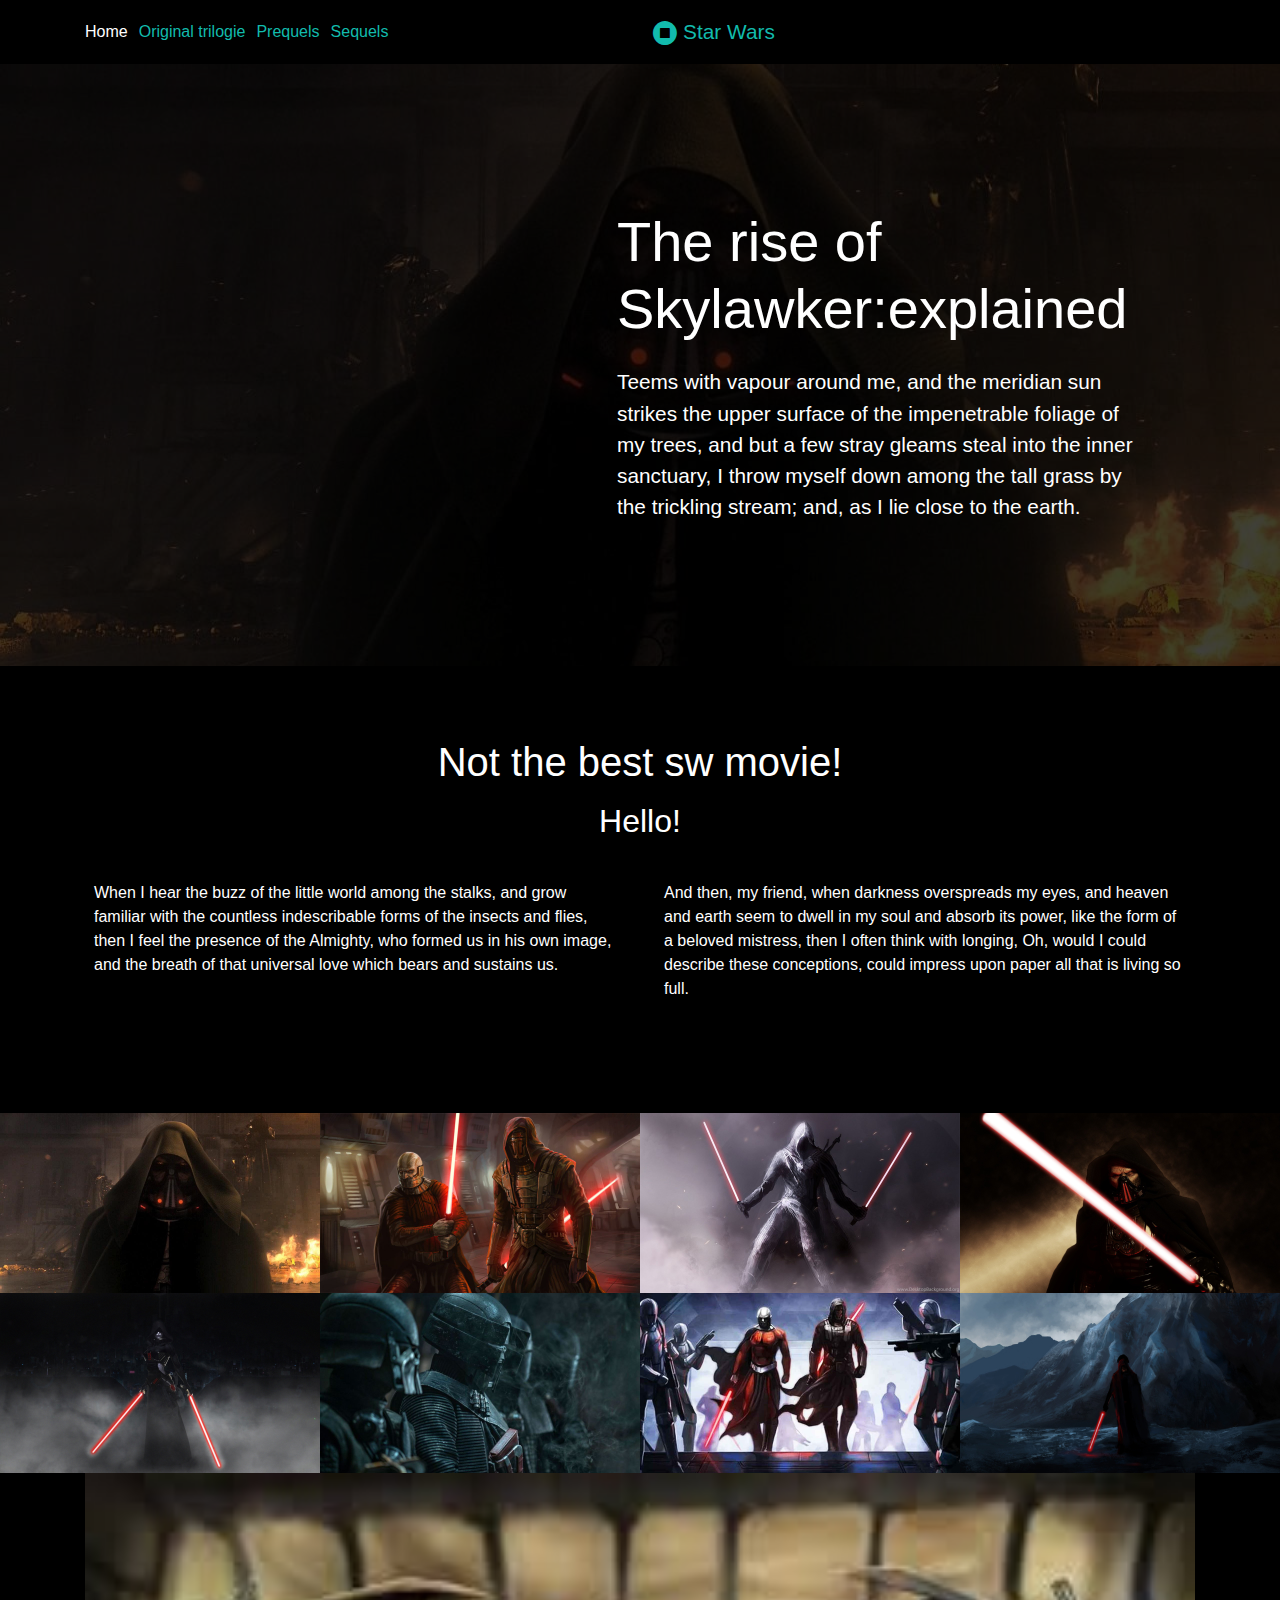
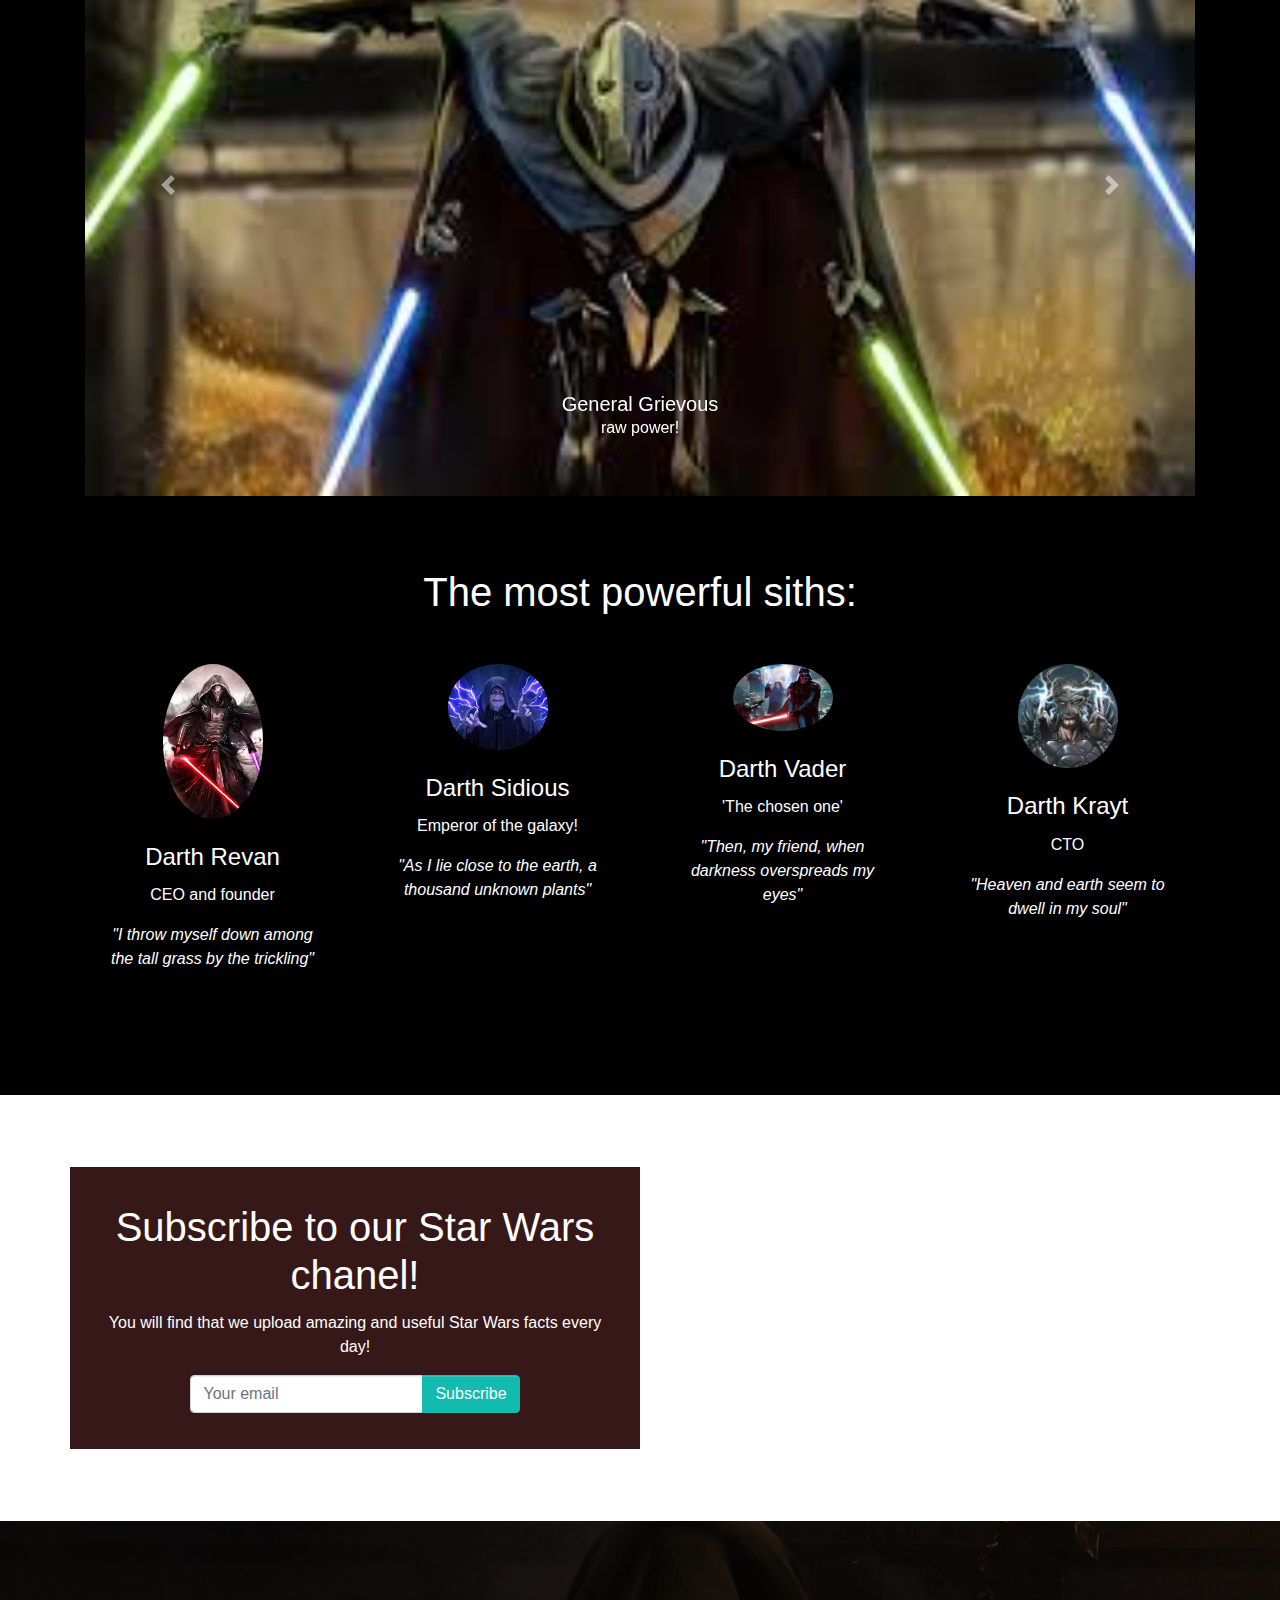
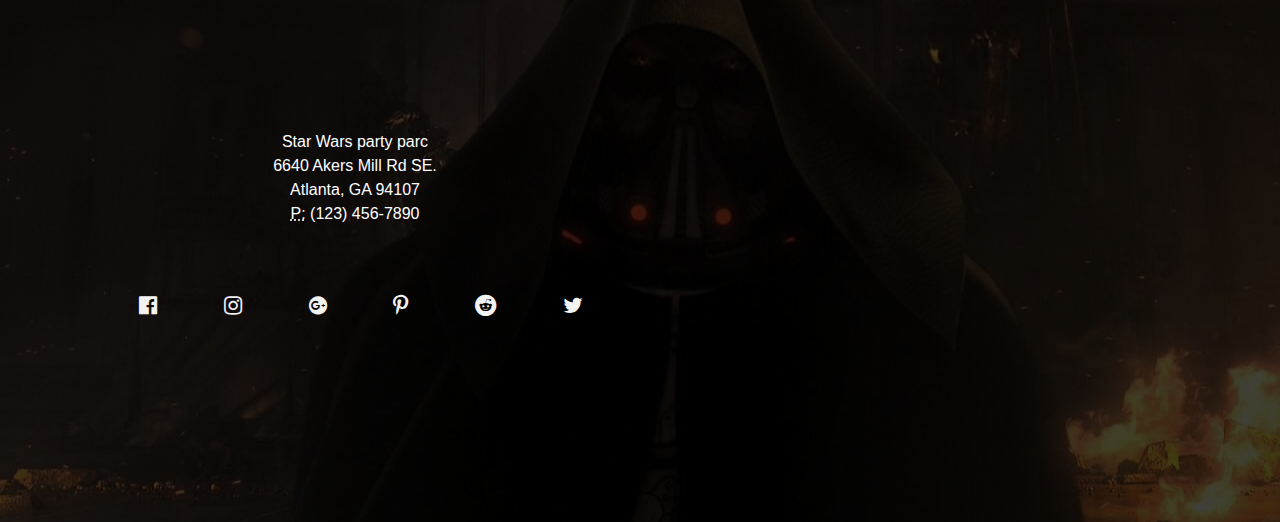
<file: index.html>
<!DOCTYPE html>
<html>

<head>
    <title>Star Wars</title>
    <meta charset="utf-8">
    <meta name="viewport" content="width=device-width, initial-scale=1">
    <link rel="stylesheet" href="https://cdnjs.cloudflare.com/ajax/libs/font-awesome/4.7.0/css/font-awesome.min.css"
          type="text/css">
    <link rel="stylesheet" href="css/theme.css" type="text/css">
    <link rel="stylesheet" href="css/style.css">
</head>

<body>
    <nav id="background_in_dark" class="navbar navbar-expand-lg navbar-light">
        <div class="container"> <button class="navbar-toggler navbar-toggler-right border-0 p-0" type="button"
                    data-toggle="collapse" data-target="#navbar8">
                <p class="navbar-brand text-primary mb-0 lg">
                    <i class="fa d-inline fa-lg fa-stop-circle"></i> STAR WARS </p>
				<p class="navbar-brand text-primary mb-0 sm||xs">
                    <i class="fa d-inline fa-lg fa-stop-circle"></i> Menu </p>
            </button>
            <div  class="collapse navbar-collapse" id="navbar8">
                <ul class="navbar-nav mr-auto">
					<li class="text_in_space" class="nav-item"> <a class="text_in_light" class="nav-link" href="index.html">Home</a> </li>
                    <li class="text_in_space" class="nav-item"> <a class="a:active" class="text_in_light" class="nav-link" href="original_trilogie.html">Original trilogie</a> </li>
                    <li class="text_in_space" class="nav-item"> <a class="a:active" class="text_in_light" class="nav-link" href="prequels.html">Prequels</a> </li>
                    <li class="text_in_space" class="nav-item"> <a class="a:active" class="text_in_light" class="nav-link" href="sequels.html">Sequels</a> </li>
                </ul>
                <p class="text-primary d-none d-md-block lead mb-0"> <i class="fa d-inline fa-lg fa-stop-circle"></i>
                    <b> Star Wars</b> </p>
                <ul class="navbar-nav ml-auto">
                    <li class="nav-item mx-1"> <a class="nav-link" href="#">
                            <i class="fa fa-github fa-fw fa-lg"></i>
                        </a> </li>
                    <li class="nav-item mx-1"> <a class="nav-link" href="#">
                            <i class="fa fa-gitlab fa-fw fa-lg"></i>
                        </a> </li>
                    <li class="nav-item mx-1"> <a class="nav-link" href="#">
                            <i class="fa fa-bitbucket fa-fw fa-lg"></i>
                        </a> </li>
                </ul>
            </div>
        </div>
    </nav>
    <div id="header-section" class="py-5 text-white">
        <div class="container">
            <div class="row">
                <div class="col-lg-5 p-0">
                    <div class="embed-responsive embed-responsive-4by3"> <iframe width="560" height="315" src="https://www.youtube.com/embed/8Qn_spdM5Zg" frameborder="0" allow="accelerometer; autoplay; encrypted-media; gyroscope; picture-in-picture" allowfullscreen></iframe> 
                    </div>
                </div>
                <div class="p-5 col-lg-7 d-flex flex-column justify-content-center">
                    <h3 class="display-4 mb-3">The rise of Skylawker:explained</h3>
                    <p class="lead mb-0">Teems with vapour around me, and the meridian sun strikes the upper surface of
                        the impenetrable foliage of my trees, and but a few stray gleams steal into the inner sanctuary,
                        I throw myself down among the tall grass by the trickling stream; and, as I lie close to the
                        earth.</p>
                </div>
            </div>
        </div>
    </div>
    <div id="background_in_dark" class="py-5">
        <div class="container">
            <div class="row">
                <div class="col-md-12 text-center">
                    <h1 class="text_in_white"> Not the best sw movie! </h1>
                    <p class="text_in_white"><h2 class="text_in_white">Hello!</h2></p>
                </div>
            </div>
            <div class="row">
                <div class="col-md-6 p-3">
                    <p class="text_in_white">When I hear the buzz of the little world among the stalks, and grow familiar with the countless
                        indescribable forms of the insects and flies, then I feel the presence of the Almighty, who
                        formed us in his own image, and the breath of that universal love which bears and sustains us.
                    </p>
                </div>
                <div class="col-md-6 p-3">
                    <p class="text_in_white">And then, my friend, when darkness overspreads my eyes, and heaven and earth seem to dwell in my
                        soul and absorb its power, like the form of a beloved mistress, then I often think with longing,
                        Oh, would I could describe these conceptions, could impress upon paper all that is living so
                        full.</p>
                </div>
            </div>
        </div>
    </div>
    <div class="">
        <div class="container-fluid">
            <div class="row">
                <div class="col-6 col-md-3 p-0"> <img class="img-fluid d-block" src="images/malgu.png"> </div>
                <div class="col-6 col-md-3 p-0"> <img class="img-fluid d-block" src="images/124-1248904_knights-of-the-old-republic-siths.jpg">
                </div>
                <div class="col-6 col-md-3 p-0"> <img class="img-fluid d-block" src="images/43582_star-wars-sith-wallpapers-hd-resolution_1920x1080_h.jpg"> </div>
                <div class="col-6 col-md-3 p-0"> <img class="img-fluid d-block" src="images/sith-star-wars-p4-1280x720.jpg">
                </div>
                <div class="col-6 col-md-3 p-0"> <img class="img-fluid d-block" src="images/wallpapersden.com_sith-with-lightsaber_1280x720.jpg">
                </div>
                <div class="col-6 col-md-3 p-0"> <img class="img-fluid d-block" src="images/‘Star-Wars’-Secret-Sith-Exegol-Feature-J.D.-Dillard-Matt.jpg"> </div>
                <div class="col-6 col-md-3 p-0"> <img class="img-fluid d-block" src="images/sith-de-star-wars-1280x720.jpg">
                </div>
                <div class="col-6 col-md-3 p-0"> <img class="img-fluid d-block" src="images/sjoerd-bijkerk-by-sjoerd-bijkerk-dark-side-summoned-dark-sid.jpg"> </div>
            </div>
        </div>
    </div>
    <!--Start Slider-->
    <div class="background_in_black" class="py-5">
        <div class="container">
            <div class="row">
                <div class="col-md-12">
                    <div class="carousel slide" data-ride="carousel" id="carousel">
                        <div class="carousel-inner">
                            <div class="carousel-item active"> <img class="d-block img-fluid w-100"
                                     src="images/Grievous.jpeg">
                                <div class="carousel-caption">
                                    <h5 class="m-0">General Grievous</h5>
                                    <p>raw power!</p>
                                </div>
                            </div>
                            <div class="carousel-item"> <img class="d-block img-fluid w-100"
                                     src="images/all_siths.jpeg">
                                <div class="carousel-caption">
                                    <h5 class="m-0">Sidious</h5>
                                    <p>with all his apprentices</p>
                                </div>
                            </div>
                            <div class="carousel-item"> <img class="d-block img-fluid w-100"
                                     src="images/vader.jpeg">
                                <div class="carousel-caption">
                                    <h5 class="m-0">Vader</h5>
                                    <p>with <strong>Sidous</strong></p>
                                </div>
                            </div>
                        </div> <a class="carousel-control-prev" href="#carousel" role="button" data-slide="prev"> <span
                                  class="carousel-control-prev-icon"></span> <span class="sr-only">Previous</span> </a>
                        <a class="carousel-control-next" href="#carousel" role="button" data-slide="next"> <span
                                  class="carousel-control-next-icon"></span> <span class="sr-only">Next</span> </a>
                    </div>
                </div>
            </div>
        </div>
    </div>
    <div id="background_in_dark" class="py-5 text-center">
        <div class="container">
            <div class="row">
                <div class="mx-auto col-md-12">
                    <h1 class="text_in_light" class="mb-3">The most powerful siths:</h1>
                </div>
            </div>
            <div class="row">
                <div class="col-lg-3 col-6 p-4"> <img class="img-fluid d-block mb-3 mx-auto rounded-circle"
                         src="images/Revan.jpeg" width="100" alt="Card image cap">
                    <h4> <b class="text_in_light"> Darth Revan</b> </h4>
                    <p class="text_in_light">CEO and founder</p>
                    <p class="text_in_light" class="mb-0"> <i>"I throw myself down among the tall grass by the trickling"</i> </p>
                </div>
                <div class="col-lg-3 col-6 p-4"> <img class="img-fluid d-block mb-3 mx-auto rounded-circle"
                         src="images/Sidious.jpeg" width="100" alt="Card image cap">
                    <h4 class="text_in_light"> <b>Darth Sidious</b> </h4>
                    <p class="text_in_light">Emperor of the galaxy!</p>
                    <p class="text_in_light" class="mb-0"> <i>"As I lie close to the earth, a thousand unknown plants"</i> </p>
                </div>
                <div class="col-lg-3 col-6 p-4"> <img class="img-fluid d-block mb-3 mx-auto rounded-circle"
                         src="images/vader.jpeg" width="100">
                    <h4 class="text_in_light"> <b>Darth Vader</b> </h4>
                    <p class="text_in_light">'The chosen one'</p>
                    <p class="text_in_light" class="mb-0"> <i>"Then, my friend, when darkness overspreads my eyes"</i> </p>
                </div>
                <div class="col-lg-3 col-6 p-4"> <img class="img-fluid d-block mb-3 mx-auto rounded-circle"
                         src="images/Krayt.jpeg" width="100">
                    <h4> <b class="text_in_light">Darth Krayt</b> </h4>
                    <p class="text_in_light">CTO</p>
                    <p class="text_in_light" class="mb-0"> <i>"Heaven and earth seem to dwell in my soul"</i> </p>
                </div>
            </div>
        </div>
    </div>
    <div class="py-5 text-center" id="parallax-section">
        <div class="container">
            <div id class="row">
                <div class="background_of_black p-4 col-10 mx-auto mx-md-0 col-lg-6">
                    <h1 class="text_in_light">Subscribe to our Star Wars chanel! </h1>
                    <p class="text_in_light" class="mb-4">You will find that we upload amazing and useful Star Wars facts every day!</p>
                    <form class="form-inline d-flex justify-content-center">
                        <div class="input-group"> <input type="email" class="form-control" placeholder="Your email"
                                   id="form6">
                            <div class="input-group-append"> <button class="btn btn-primary"
                                        type="button">Subscribe</button> </div>
                        </div>
                    </form>
                </div>
            </div>
        </div>
    </div>
    <div class="py-5 text-white" id="footer-section">
        <div class="container">
            <div class="row">
                <div class="col-md-6 text-center align-self-center p-4">
                    <p class="mb-5"> <strong>Star Wars party parc</strong> <br>6640 Akers Mill Rd SE. <br>Atlanta, GA
                        94107 <br> <abbr title="Phone">P:</abbr> (123) 456-7890 </p>
                    <div class="row">
                        <div class="col-md-12 d-flex align-items-center justify-content-around"> <a href="#">
                                <i class="d-block fa fa-facebook-official text-light fa-lg mx-2"></i>
                            </a> <a href="#">
                                <i class="d-block fa fa-instagram text-light fa-lg mx-2"></i>
                            </a> <a href="#">
                                <i class="d-block fa fa-google-plus-official text-light fa-lg mx-2"></i>
                            </a> <a href="#">
                                <i class="d-block fa fa-pinterest-p text-light fa-lg mx-2"></i>
                            </a> <a href="#">
                                <i class="d-block fa fa-reddit text-light fa-lg mx-2"></i>
                            </a> <a href="#">
                                <i class="d-block fa fa-twitter text-light fa-lg ml-2"></i>
                            </a> </div>
                    </div>
                </div>
                <div class="col-md-6 p-0">
                    <iframe src="https://www.google.com/maps/embed?pb=!1m18!1m12!1m3!1d3311.6408322558545!2d-84.4485059797747!3d33.89890285912666!2m3!1f0!2f0!3f0!3m2!1i1024!2i768!4f13.1!3m3!1m2!1s0x88f511d3ca49a825%3A0xd49e5a3ab24b7a9!2sAtlanta%20Star%20Wars%20Party%20%2F%20Jedi%20Training!5e0!3m2!1sfr!2sbe!4v1594030339013!5m2!1sfr!2sbe" width="100%" height="450" frameborder="0" style="border:0;" allowfullscreen="" aria-hidden="false" tabindex="0"></iframe>
                </div>
            </div>
        </div>
    </div>
    <script src="js/jquery.min.js"></script>
    <script src="js/popper.min.js"></script>
    <script src="js/bootstrap.min.js"></script>
</body>

</html>
</file>
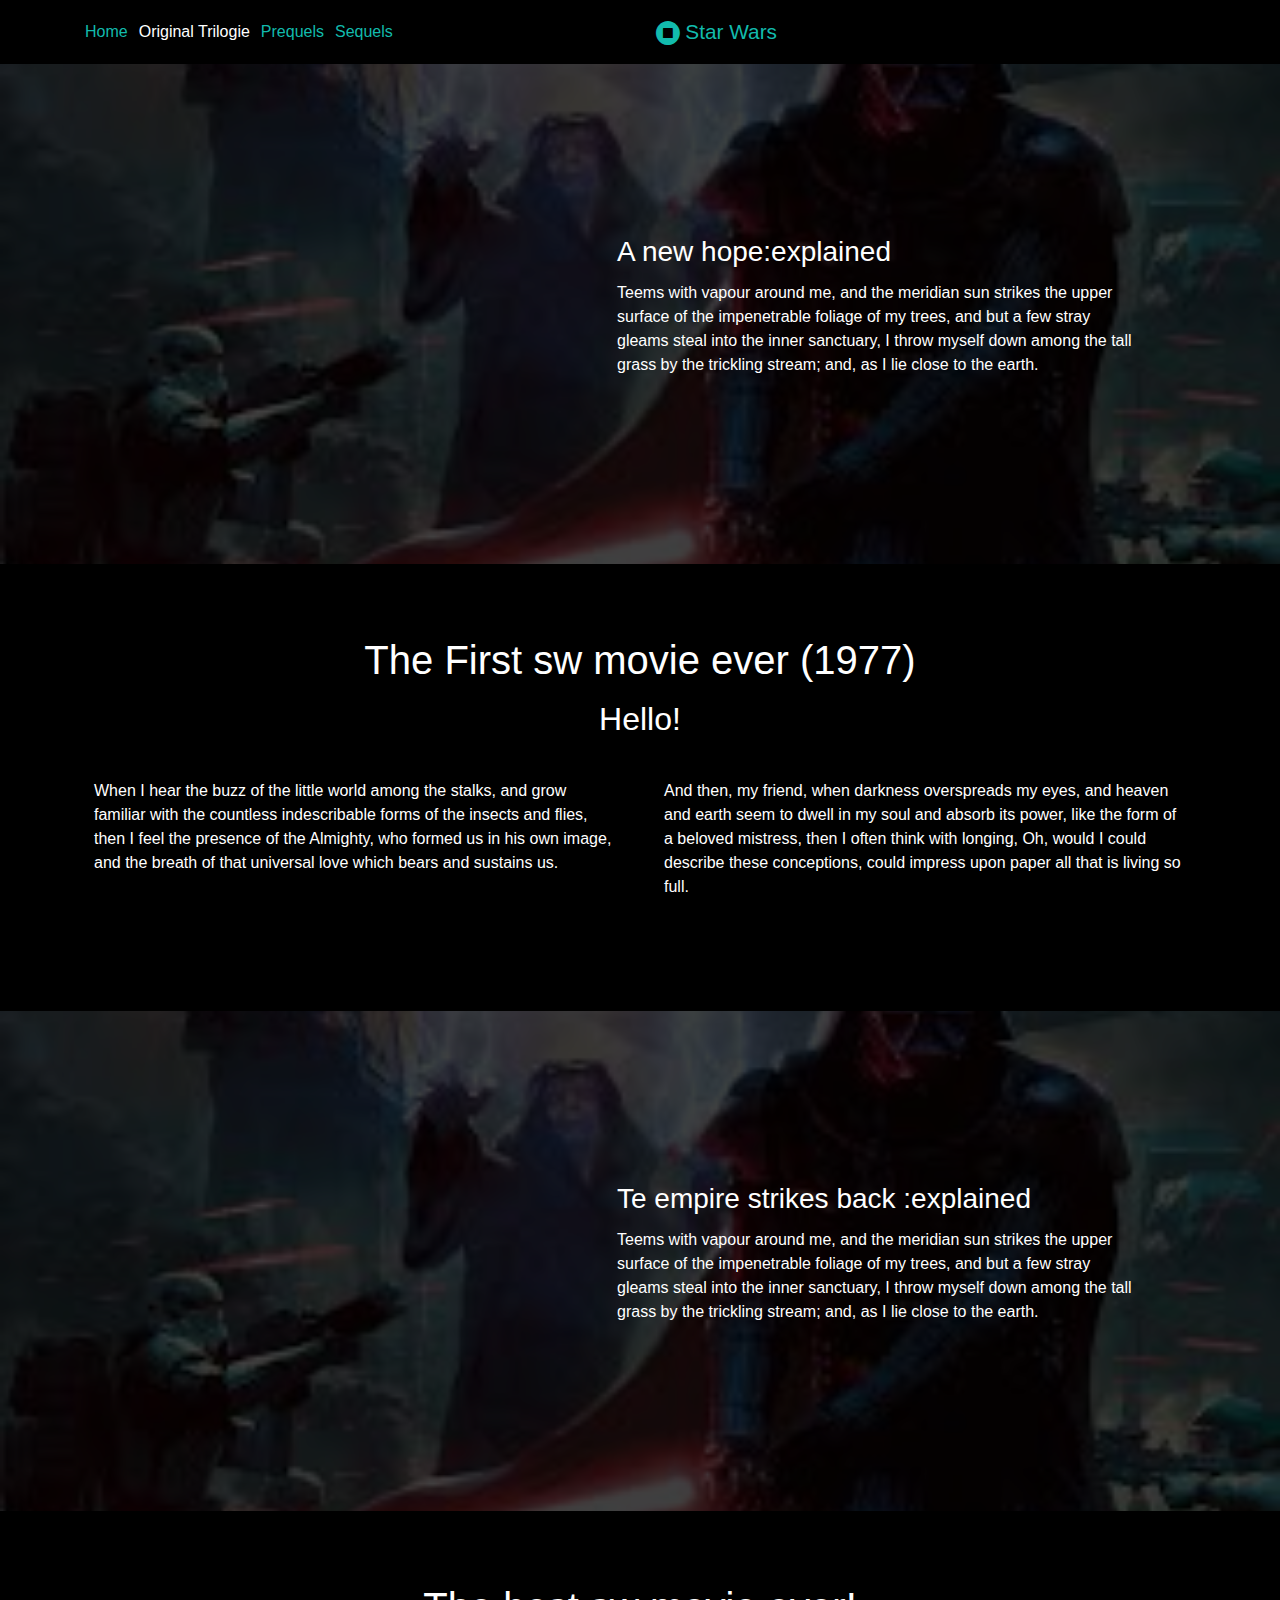
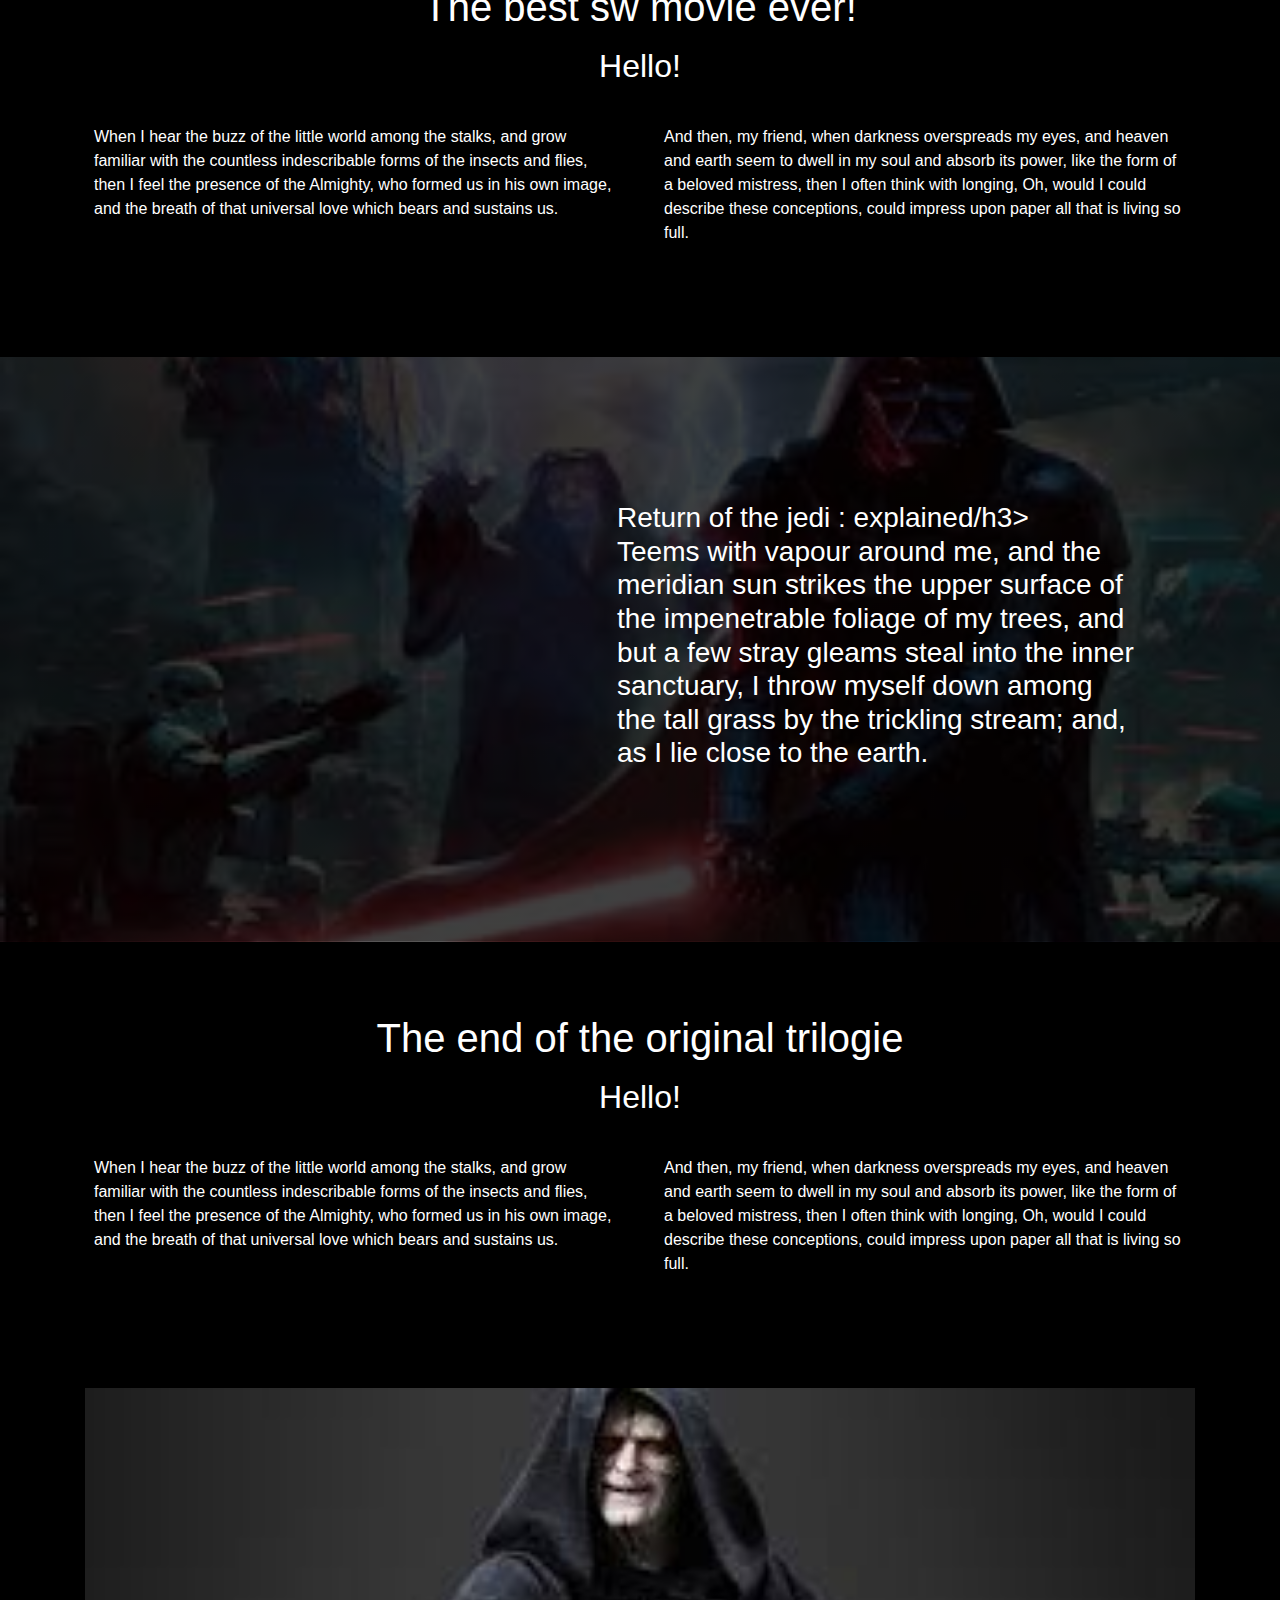
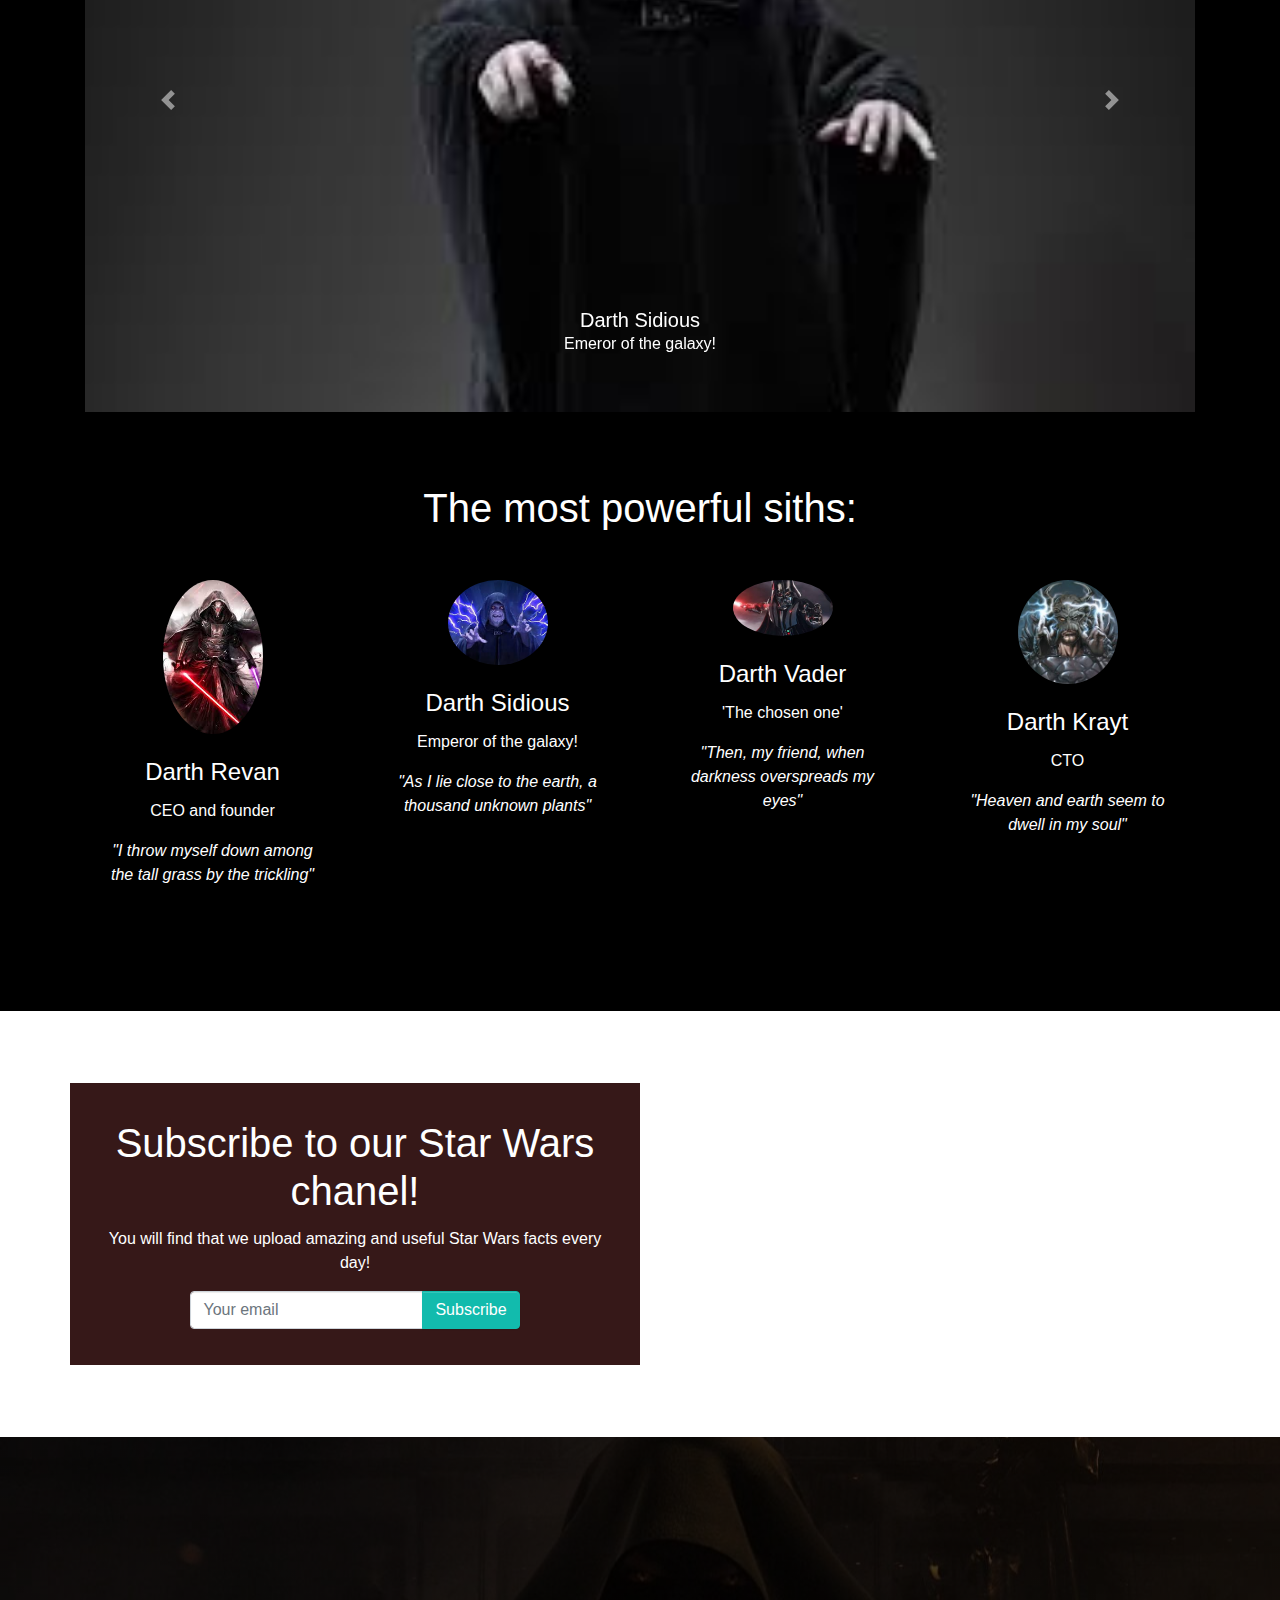
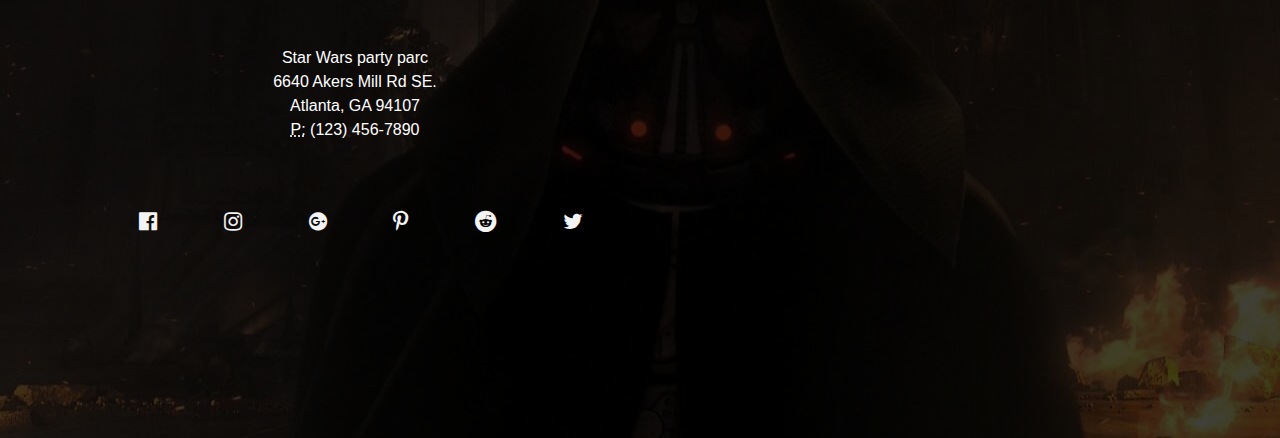
<file: original_trilogie.html>
<!DOCTYPE html>
<html>

<head>
    <title>Star Wars</title>
    <meta charset="utf-8">
    <meta name="viewport" content="width=device-width, initial-scale=1">
    <link rel="stylesheet" href="https://cdnjs.cloudflare.com/ajax/libs/font-awesome/4.7.0/css/font-awesome.min.css"
          type="text/css">
    <link rel="stylesheet" href="css/theme.css" type="text/css">
    <link rel="stylesheet" href="css/style.css">
</head>

<body>
    <nav id="background_in_dark" class="navbar navbar-expand-lg navbar-light">
        <div class="container"> <button class="navbar-toggler navbar-toggler-right border-0 p-0" type="button"
                    data-toggle="collapse" data-target="#navbar8">
                <p class="navbar-brand text-primary mb-0">
                    <i class="fa d-inline fa-lg fa-stop-circle"></i> BRAND </p>
            </button>
            <div  class="collapse navbar-collapse" id="navbar8">
                <ul class="navbar-nav mr-auto">
                    <li class="text_in_space" class="nav-item"> <a class="a:active" class="text_in_light" class="nav-link" href="index.html">Home</a> </li>
                    <li class="text_in_space" class="nav-item"> <a class="text_in_light" class="nav-link" href="original_trilogie.html">Original Trilogie</a> </li>
                    <li class="text_in_space" class="nav-item"> <a class="a:active" class="text_in_light" class="nav-link" href="prequels.html">Prequels</a> </li>
                    <li class="text_in_space" class="nav-item"> <a class="a:active" class="text_in_light" class="nav-link" href="sequels.html">Sequels</a> </li>
                </ul>
                <p class="text-primary d-none d-md-block lead mb-0"> <i class="fa d-inline fa-lg fa-stop-circle"></i>
                    <b> Star Wars</b> </p>
                <ul class="navbar-nav ml-auto">
                    <li class="nav-item mx-1"> <a class="nav-link" href="#">
                            <i class="fa fa-github fa-fw fa-lg"></i>
                        </a> </li>
                    <li class="nav-item mx-1"> <a class="nav-link" href="#">
                            <i class="fa fa-gitlab fa-fw fa-lg"></i>
                        </a> </li>
                    <li class="nav-item mx-1"> <a class="nav-link" href="#">
                            <i class="fa fa-bitbucket fa-fw fa-lg"></i>
                        </a> </li>
                </ul>
            </div>
        </div>
    </nav>
    <div id="first-section" class="py-5 text-white">
        <div class="container">
            <div class="row">
                <div class="col-lg-5 p-0">
                    <div class="embed-responsive embed-responsive-4by3"> <iframe width="560" height="315" src="https://www.youtube.com/embed/1g3_CFmnU7k" frameborder="0" allow="accelerometer; autoplay; encrypted-media; gyroscope; picture-in-picture" allowfullscreen></iframe>
                    </div>
                </div>
                <div class="p-5 col-lg-7 d-flex flex-column justify-content-center" style="color: black;">
                    <h3 class="text_in_white" class="display-4 mb-3">A new hope:explained</h3>
                    <p class="text_in_white" class="lead mb-0">Teems with vapour around me, and the meridian sun strikes the upper surface of
                        the impenetrable foliage of my trees, and but a few stray gleams steal into the inner sanctuary,
                        I throw myself down among the tall grass by the trickling stream; and, as I lie close to the
                        earth.</p>
                </div>
            </div>
        </div>
    </div>
    <div id="background_in_dark" class="py-5">
        <div class="container">
            <div class="row">
                <div class="col-md-12 text-center">
                    <h1 class="text_in_white"> The First sw movie ever (1977) </h1>
                    <p class="text_in_white"><h2 class="text_in_white">Hello!</h2></p>
                </div>
            </div>
            <div class="row">
                <div class="col-md-6 p-3">
                    <p class="text_in_white">When I hear the buzz of the little world among the stalks, and grow familiar with the countless
                        indescribable forms of the insects and flies, then I feel the presence of the Almighty, who
                        formed us in his own image, and the breath of that universal love which bears and sustains us.
                    </p>
                </div>
                <div class="col-md-6 p-3">
                    <p class="text_in_white">And then, my friend, when darkness overspreads my eyes, and heaven and earth seem to dwell in my
                        soul and absorb its power, like the form of a beloved mistress, then I often think with longing,
                        Oh, would I could describe these conceptions, could impress upon paper all that is living so
                        full.</p>
                </div>
            </div>
        </div>
    </div>
    <div id="first-section" class="py-5 text-white">
        <div class="container">
            <div class="row">
                <div class="col-lg-5 p-0">
                    <div class="embed-responsive embed-responsive-4by3"> <iframe width="560" height="315" src="https://www.youtube.com/embed/JNwNXF9Y6kY" frameborder="0" allow="accelerometer; autoplay; encrypted-media; gyroscope; picture-in-picture" allowfullscreen></iframe>
                    </div>
                </div>
                <div class="p-5 col-lg-7 d-flex flex-column justify-content-center" style="color: black;">
                    <h3 class="text_in_white" class="display-4 mb-3">Te empire strikes back :explained</h3>
                    <p class="text_in_white" class="lead mb-0">Teems with vapour around me, and the meridian sun strikes the upper surface of
                        the impenetrable foliage of my trees, and but a few stray gleams steal into the inner sanctuary,
                        I throw myself down among the tall grass by the trickling stream; and, as I lie close to the
                        earth.</p>
                </div>
            </div>
        </div>
    </div>
    <div id="background_in_dark" class="py-5">
        <div class="container">
            <div class="row">
                <div class="col-md-12 text-center">
                    <h1 class="text_in_white"> The <strong>best</strong> sw movie ever! </h1>
                    <p class="text_in_white"><h2 class="text_in_white">Hello!</h2></p>
                </div>
            </div>
            <div class="row">
                <div class="col-md-6 p-3">
                    <p class="text_in_white">When I hear the buzz of the little world among the stalks, and grow familiar with the countless
                        indescribable forms of the insects and flies, then I feel the presence of the Almighty, who
                        formed us in his own image, and the breath of that universal love which bears and sustains us.
                    </p>
                </div>
                <div class="col-md-6 p-3">
                    <p class="text_in_white">And then, my friend, when darkness overspreads my eyes, and heaven and earth seem to dwell in my
                        soul and absorb its power, like the form of a beloved mistress, then I often think with longing,
                        Oh, would I could describe these conceptions, could impress upon paper all that is living so
                        full.</p>
                </div>
            </div>
        </div>
    </div>
    <div id="first-section" class="py-5 text-white">
        <div class="container">
            <div class="row">
                <div class="col-lg-5 p-0">
                    <div class="embed-responsive embed-responsive-4by3"><iframe width="560" height="315" src="https://www.youtube.com/embed/5UfA_aKBGMc" frameborder="0" allow="accelerometer; autoplay; encrypted-media; gyroscope; picture-in-picture" allowfullscreen></iframe>
                    </div>
                </div>
                <div class="p-5 col-lg-7 d-flex flex-column justify-content-center" style="color: black;">
                    <h3 class="text_in_white" class="display-4 mb-3">Return of the jedi : explained/h3>
                    <p class="text_in_white" class="lead mb-0">Teems with vapour around me, and the meridian sun strikes the upper surface of
                        the impenetrable foliage of my trees, and but a few stray gleams steal into the inner sanctuary,
                        I throw myself down among the tall grass by the trickling stream; and, as I lie close to the
                        earth.</p>
                </div>
            </div>
        </div>
    </div>
    <div id="background_in_dark" class="py-5">
        <div class="container">
            <div class="row">
                <div class="col-md-12 text-center">
                    <h1 class="text_in_white">The end of the original trilogie</h1>
                    <p class="text_in_white"><h2 class="text_in_white">Hello!</h2></p>
                </div>
            </div>
            <div class="row">
                <div class="col-md-6 p-3">
                    <p class="text_in_white">When I hear the buzz of the little world among the stalks, and grow familiar with the countless
                        indescribable forms of the insects and flies, then I feel the presence of the Almighty, who
                        formed us in his own image, and the breath of that universal love which bears and sustains us.
                    </p>
                </div>
                <div class="col-md-6 p-3">
                    <p class="text_in_white">And then, my friend, when darkness overspreads my eyes, and heaven and earth seem to dwell in my
                        soul and absorb its power, like the form of a beloved mistress, then I often think with longing,
                        Oh, would I could describe these conceptions, could impress upon paper all that is living so
                        full.</p>
                </div>
            </div>
        </div>
    </div>
    <!--Start Slider-->
    <div class="background_in_black" class="py-5">
        <div class="container">
            <div class="row">
                <div class="col-md-12">
                    <div class="carousel slide" data-ride="carousel" id="carousel">
                        <div class="carousel-inner">
                            <div class="carousel-item active"> <img class="d-block img-fluid w-100"
                                     src="images/images (2).jpeg">
                                <div class="carousel-caption">
                                    <h5 class="m-0">Darth Sidious</h5>
                                    <p>Emeror of the galaxy!</p>
                                </div>
                            </div>
                            <div class="carousel-item"> <img class="d-block img-fluid w-100"
                                     src="images/all_siths.jpeg">
                                <div class="carousel-caption">
                                    <h5 class="m-0">Sidious</h5>
                                    <p>with all his apprentices</p>
                                </div>
                            </div>
                            <div class="carousel-item"> <img class="d-block img-fluid w-100"
                                     src="images/images.jpeg">
                                <div class="carousel-caption">
                                    <h5 class="m-0">Vader</h5>
                                    <p>with <strong>Sidous</strong></p>
                                </div>
                            </div>
                        </div> <a class="carousel-control-prev" href="#carousel" role="button" data-slide="prev"> <span
                                  class="carousel-control-prev-icon"></span> <span class="sr-only">Previous</span> </a>
                        <a class="carousel-control-next" href="#carousel" role="button" data-slide="next"> <span
                                  class="carousel-control-next-icon"></span> <span class="sr-only">Next</span> </a>
                    </div>
                </div>
            </div>
        </div>
    </div>
    <div id="background_in_dark" class="py-5 text-center">
        <div class="container">
            <div class="row">
                <div class="mx-auto col-md-12">
                    <h1 class="text_in_light" class="mb-3">The most powerful siths:</h1>
                </div>
            </div>
            <div class="row">
                <div class="col-lg-3 col-6 p-4"> <img class="img-fluid d-block mb-3 mx-auto rounded-circle"
                         src="images/Revan.jpeg" width="100" alt="Card image cap">
                    <h4> <b class="text_in_light"> Darth Revan</b> </h4>
                    <p class="text_in_light">CEO and founder</p>
                    <p class="text_in_light" class="mb-0"> <i>"I throw myself down among the tall grass by the trickling"</i> </p>
                </div>
                <div class="col-lg-3 col-6 p-4"> <img class="img-fluid d-block mb-3 mx-auto rounded-circle"
                         src="images/Sidious.jpeg" width="100" alt="Card image cap">
                    <h4 class="text_in_light"> <b>Darth Sidious</b> </h4>
                    <p class="text_in_light">Emperor of the galaxy!</p>
                    <p class="text_in_light" class="mb-0"> <i>"As I lie close to the earth, a thousand unknown plants"</i> </p>
                </div>
                <div class="col-lg-3 col-6 p-4"> <img class="img-fluid d-block mb-3 mx-auto rounded-circle"
                         src="images/images.jpeg" width="100">
                    <h4 class="text_in_light"> <b>Darth Vader</b> </h4>
                    <p class="text_in_light">'The chosen one'</p>
                    <p class="text_in_light" class="mb-0"> <i>"Then, my friend, when darkness overspreads my eyes"</i> </p>
                </div>
                <div class="col-lg-3 col-6 p-4"> <img class="img-fluid d-block mb-3 mx-auto rounded-circle"
                         src="images/Krayt.jpeg" width="100">
                    <h4> <b class="text_in_light">Darth Krayt</b> </h4>
                    <p class="text_in_light">CTO</p>
                    <p class="text_in_light" class="mb-0"> <i>"Heaven and earth seem to dwell in my soul"</i> </p>
                </div>
            </div>
        </div>
    </div>
    <div class="py-5 text-center" id="parallax-section">
        <div class="container">
            <div id class="row">
                <div class="background_of_black p-4 col-10 mx-auto mx-md-0 col-lg-6">
                    <h1 class="text_in_light">Subscribe to our Star Wars chanel! </h1>
                    <p class="text_in_light" class="mb-4">You will find that we upload amazing and useful Star Wars facts every day!</p>
                    <form class="form-inline d-flex justify-content-center">
                        <div class="input-group"> <input type="email" class="form-control" placeholder="Your email"
                                   id="form6">
                            <div class="input-group-append"> <button class="btn btn-primary"
                                        type="button">Subscribe</button> </div>
                        </div>
                    </form>
                </div>
            </div>
        </div>
    </div>
    <div class="py-5 text-white" id="footer-section">
        <div class="container">
            <div class="row">
                <div class="col-md-6 text-center align-self-center p-4">
                    <p class="mb-5"> <strong>Star Wars party parc</strong> <br>6640 Akers Mill Rd SE. <br>Atlanta, GA
                        94107 <br> <abbr title="Phone">P:</abbr> (123) 456-7890 </p>
                    <div class="row">
                        <div class="col-md-12 d-flex align-items-center justify-content-around"> <a href="#">
                                <i class="d-block fa fa-facebook-official text-light fa-lg mx-2"></i>
                            </a> <a href="#">
                                <i class="d-block fa fa-instagram text-light fa-lg mx-2"></i>
                            </a> <a href="#">
                                <i class="d-block fa fa-google-plus-official text-light fa-lg mx-2"></i>
                            </a> <a href="#">
                                <i class="d-block fa fa-pinterest-p text-light fa-lg mx-2"></i>
                            </a> <a href="#">
                                <i class="d-block fa fa-reddit text-light fa-lg mx-2"></i>
                            </a> <a href="#">
                                <i class="d-block fa fa-twitter text-light fa-lg ml-2"></i>
                            </a> </div>
                    </div>
                </div>
                <div class="col-md-6 p-0">
                    <iframe src="https://www.google.com/maps/embed?pb=!1m18!1m12!1m3!1d3311.6408322558545!2d-84.4485059797747!3d33.89890285912666!2m3!1f0!2f0!3f0!3m2!1i1024!2i768!4f13.1!3m3!1m2!1s0x88f511d3ca49a825%3A0xd49e5a3ab24b7a9!2sAtlanta%20Star%20Wars%20Party%20%2F%20Jedi%20Training!5e0!3m2!1sfr!2sbe!4v1594030339013!5m2!1sfr!2sbe" width="600" height="450" frameborder="0" style="border:0;" allowfullscreen="" aria-hidden="false" tabindex="0"></iframe>
                </div>
            </div>
        </div>
    </div>
    <script src="js/jquery.min.js"></script>
    <script src="js/popper.min.js"></script>
    <script src="js/bootstrap.min.js"></script>
</body>

</html>
</file>
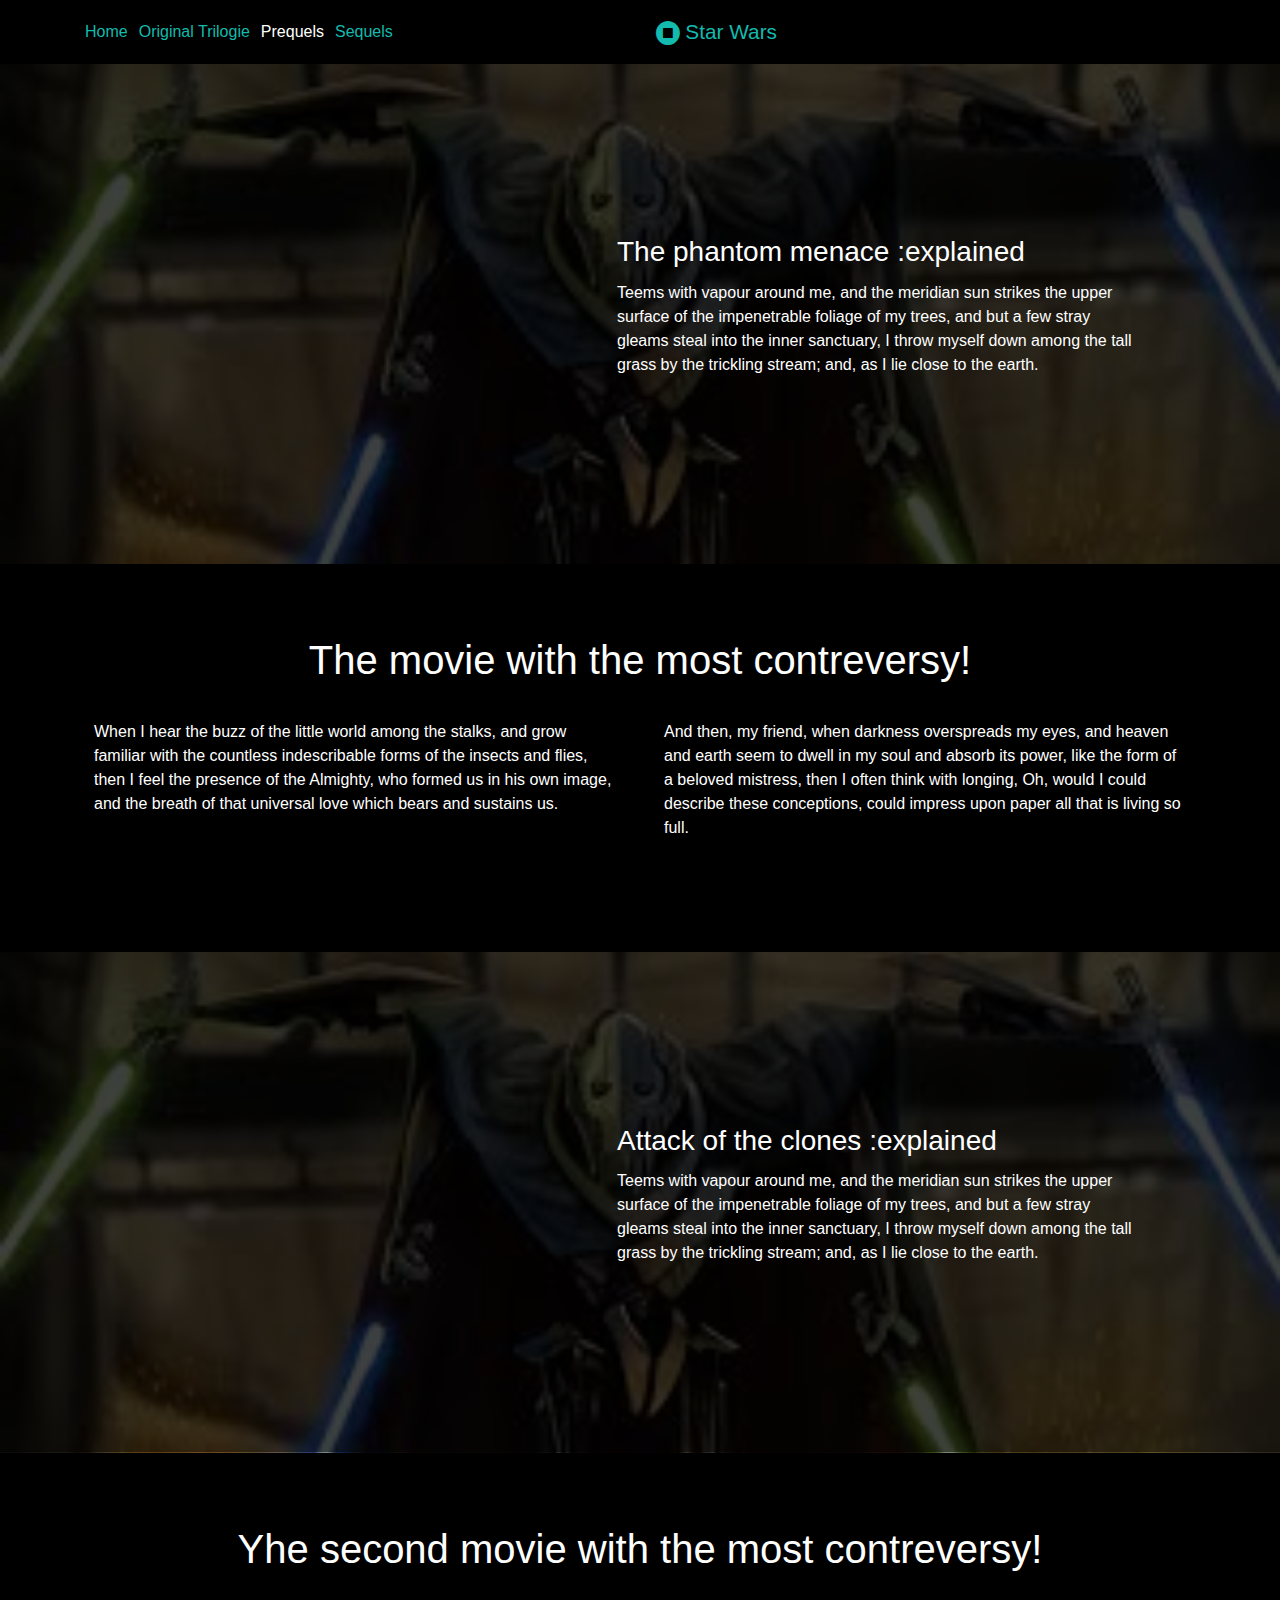
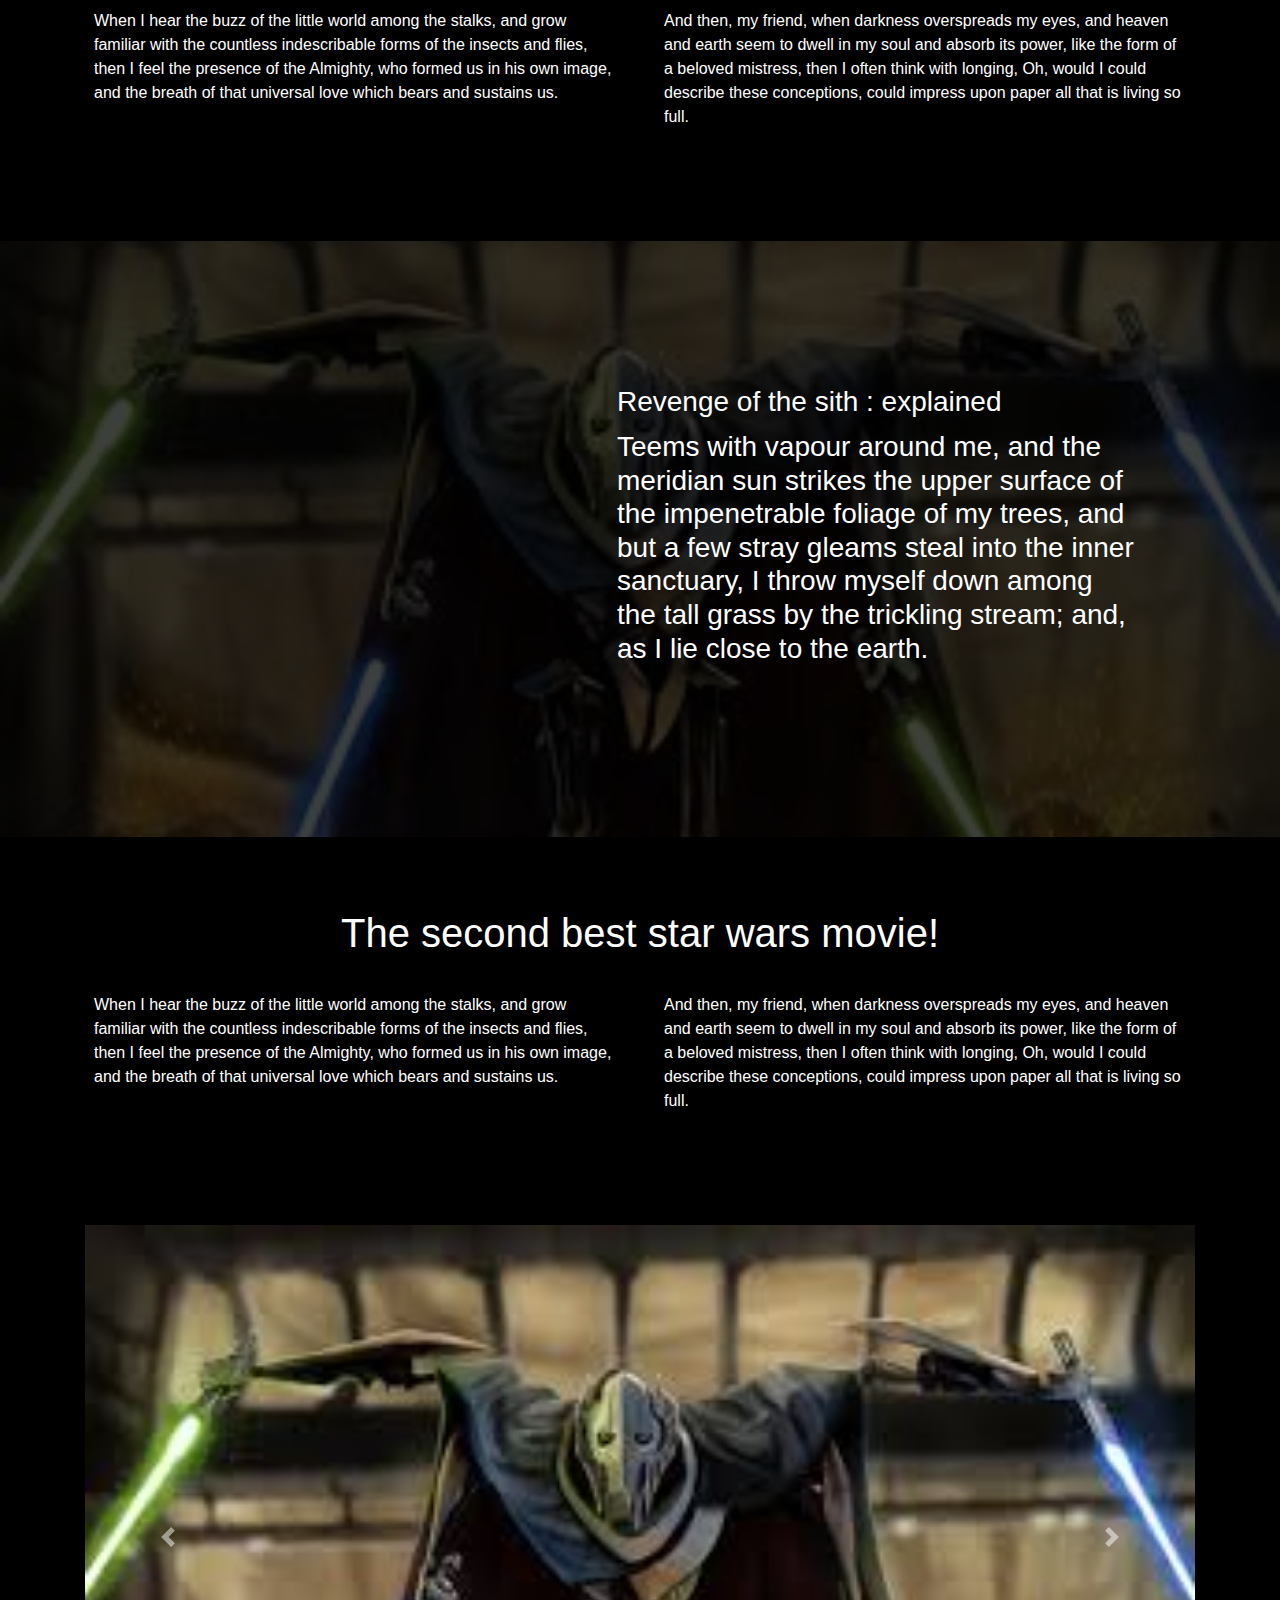
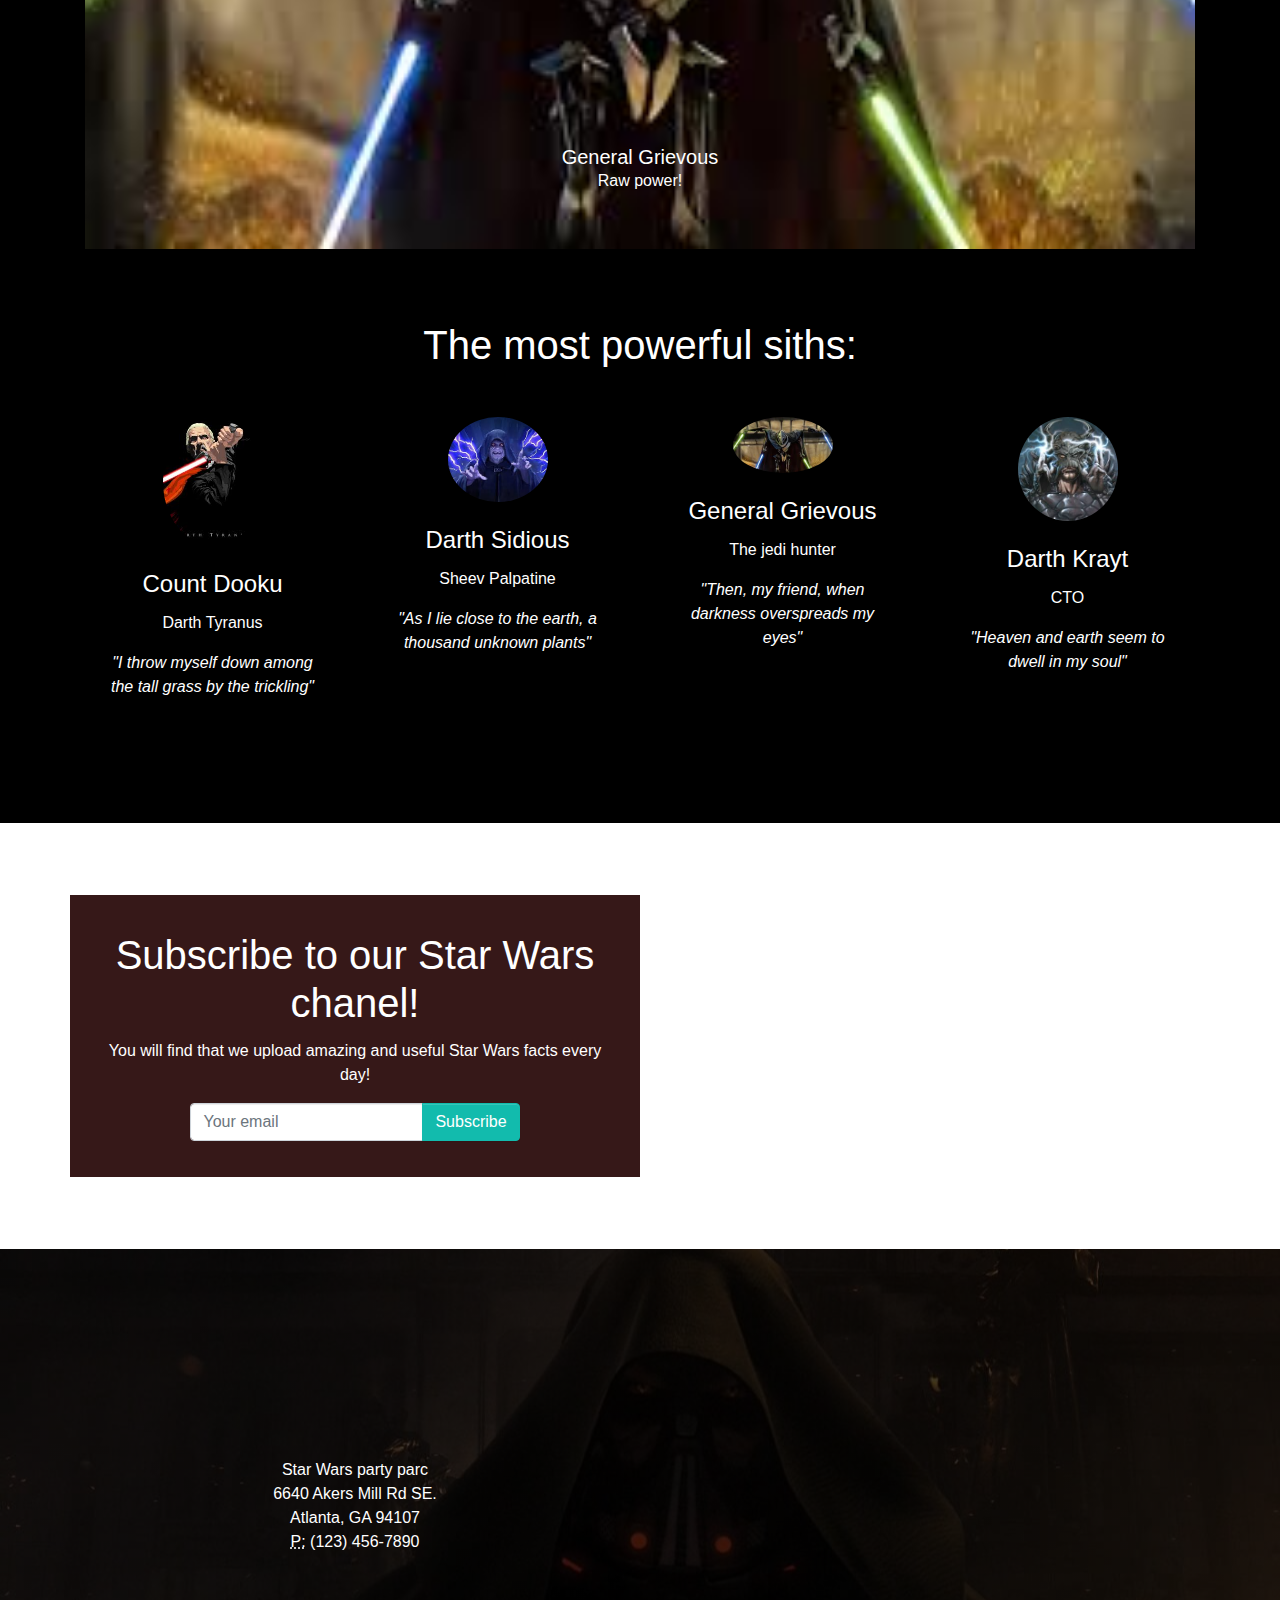
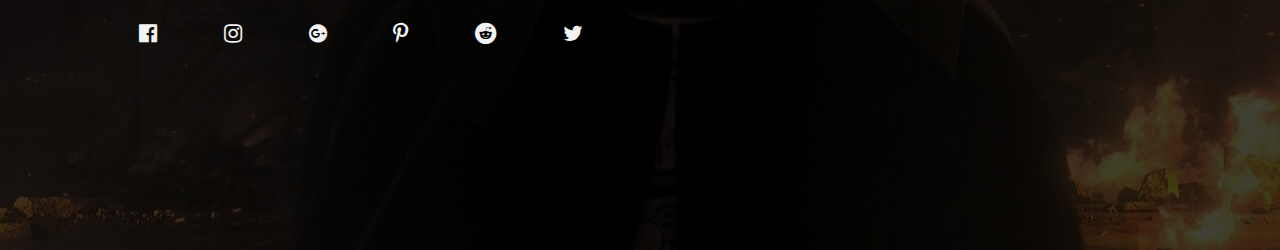
<file: prequels.html>
<!DOCTYPE html>
<html>

<head>
    <title>Star Wars</title>
    <meta charset="utf-8">
    <meta name="viewport" content="width=device-width, initial-scale=1">
    <link rel="stylesheet" href="https://cdnjs.cloudflare.com/ajax/libs/font-awesome/4.7.0/css/font-awesome.min.css"
          type="text/css">
    <link rel="stylesheet" href="css/theme.css" type="text/css">
    <link rel="stylesheet" href="css/style.css">
</head>

<body>
    <nav id="background_in_dark" class="navbar navbar-expand-lg navbar-light">
        <div class="container"> <button class="navbar-toggler navbar-toggler-right border-0 p-0" type="button"
                    data-toggle="collapse" data-target="#navbar8">
                <p class="navbar-brand text-primary mb-0">
                    <i class="fa d-inline fa-lg fa-stop-circle"></i> BRAND </p>
            </button>
            <div  class="collapse navbar-collapse" id="navbar8">
                <ul class="navbar-nav mr-auto">
                    <li class="text_in_space" class="nav-item"> <a class="a:active" class="text_in_light" class="nav-link" href="index.html">Home</a> </li>
                    <li class="text_in_space" class="nav-item"> <a class="a:active" class="text_in_light" class="nav-link" href="original_trilogie.html">Original Trilogie</a> </li>
                    <li class="text_in_space" class="nav-item"> <a class="text_in_light" class="nav-link" href="prequels.html">Prequels</a> </li>
                    <li class="text_in_space" class="nav-item"> <a class="a:active" class="text_in_light" class="nav-link" href="sequels.html">Sequels</a> </li>
                </ul>
                <p class="text-primary d-none d-md-block lead mb-0"> <i class="fa d-inline fa-lg fa-stop-circle"></i>
                    <b> Star Wars</b> </p>
                <ul class="navbar-nav ml-auto">
                    <li class="nav-item mx-1"> <a class="nav-link" href="#">
                            <i class="fa fa-github fa-fw fa-lg"></i>
                        </a> </li>
                    <li class="nav-item mx-1"> <a class="nav-link" href="#">
                            <i class="fa fa-gitlab fa-fw fa-lg"></i>
                        </a> </li>
                    <li class="nav-item mx-1"> <a class="nav-link" href="#">
                            <i class="fa fa-bitbucket fa-fw fa-lg"></i>
                        </a> </li>
                </ul>
            </div>
        </div>
    </nav>
    <div id="third-section" class="py-5 text-white">
        <div class="container">
            <div class="row">
                <div class="col-lg-5 p-0">
                    <div class="embed-responsive embed-responsive-4by3"> <iframe width="560" height="315" src="https://www.youtube.com/embed/bD7bpG-zDJQ" frameborder="0" allow="accelerometer; autoplay; encrypted-media; gyroscope; picture-in-picture" allowfullscreen></iframe>
                    </div>
                </div>
                <div class="p-5 col-lg-7 d-flex flex-column justify-content-center" style="color: black;">
                    <h3 class="text_in_white" class="display-4 mb-3">The phantom menace :explained</h3>
                    <p class="text_in_white" class="lead mb-0">Teems with vapour around me, and the meridian sun strikes the upper surface of
                        the impenetrable foliage of my trees, and but a few stray gleams steal into the inner sanctuary,
                        I throw myself down among the tall grass by the trickling stream; and, as I lie close to the
                        earth.</p>
                </div>
            </div>
        </div>
    </div>
    <div id="background_in_dark" class="py-5">
        <div class="container">
            <div class="row">
                <div class="col-md-12 text-center">
                    <h1 class="text_in_white"> The movie with the most contreversy! </h1>
                </div>
            </div>
            <div class="row">
                <div class="col-md-6 p-3">
                    <p class="text_in_white">When I hear the buzz of the little world among the stalks, and grow familiar with the countless
                        indescribable forms of the insects and flies, then I feel the presence of the Almighty, who
                        formed us in his own image, and the breath of that universal love which bears and sustains us.
                    </p>
                </div>
                <div class="col-md-6 p-3">
                    <p class="text_in_white">And then, my friend, when darkness overspreads my eyes, and heaven and earth seem to dwell in my
                        soul and absorb its power, like the form of a beloved mistress, then I often think with longing,
                        Oh, would I could describe these conceptions, could impress upon paper all that is living so
                        full.</p>
                </div>
            </div>
        </div>
    </div>
    <div id="third-section" class="py-5 text-white">
        <div class="container">
            <div class="row">
                <div class="col-lg-5 p-0">
                    <div class="embed-responsive embed-responsive-4by3"> <iframe width="560" height="315" src="https://www.youtube.com/embed/gYbW1F_c9eM" frameborder="0" allow="accelerometer; autoplay; encrypted-media; gyroscope; picture-in-picture" allowfullscreen></iframe>
                    </div>
                </div>
                <div class="p-5 col-lg-7 d-flex flex-column justify-content-center" style="color: black;">
                    <h3 class="text_in_white" class="display-4 mb-3">Attack of the clones :explained</h3>
                    <p class="text_in_white" class="lead mb-0">Teems with vapour around me, and the meridian sun strikes the upper surface of
                        the impenetrable foliage of my trees, and but a few stray gleams steal into the inner sanctuary,
                        I throw myself down among the tall grass by the trickling stream; and, as I lie close to the
                        earth.</p>
                </div>
            </div>
        </div>
    </div>
    <div id="background_in_dark" class="py-5">
        <div class="container">
            <div class="row">
                <div class="col-md-12 text-center">
                    <h1 class="text_in_white"> Yhe second movie with the most contreversy! </h1>
                </div>
            </div>
            <div class="row">
                <div class="col-md-6 p-3">
                    <p class="text_in_white">When I hear the buzz of the little world among the stalks, and grow familiar with the countless
                        indescribable forms of the insects and flies, then I feel the presence of the Almighty, who
                        formed us in his own image, and the breath of that universal love which bears and sustains us.
                    </p>
                </div>
                <div class="col-md-6 p-3">
                    <p class="text_in_white">And then, my friend, when darkness overspreads my eyes, and heaven and earth seem to dwell in my
                        soul and absorb its power, like the form of a beloved mistress, then I often think with longing,
                        Oh, would I could describe these conceptions, could impress upon paper all that is living so
                        full.</p>
                </div>
            </div>
        </div>
    </div>
    <div id="third-section" class="py-5 text-white">
        <div class="container">
            <div class="row">
                <div class="col-lg-5 p-0">
                    <div class="embed-responsive embed-responsive-4by3"><iframe width="560" height="315" src="https://www.youtube.com/embed/5UnjrG_N8hU" frameborder="0" allow="accelerometer; autoplay; encrypted-media; gyroscope; picture-in-picture" allowfullscreen></iframe>
                    </div>
                </div>
                <div class="p-5 col-lg-7 d-flex flex-column justify-content-center" style="color: black;">
                    <h3 class="text_in_white" class="display-4 mb-3">Revenge of the sith : explained <h3>
                    <p class="text_in_white" class="lead mb-0">Teems with vapour around me, and the meridian sun strikes the upper surface of
                        the impenetrable foliage of my trees, and but a few stray gleams steal into the inner sanctuary,
                        I throw myself down among the tall grass by the trickling stream; and, as I lie close to the
                        earth.</p>
                </div>
            </div>
        </div>
    </div>
    <div id="background_in_dark" class="py-5">
        <div class="container">
            <div class="row">
                <div class="col-md-12 text-center">
                    <h1 class="text_in_white">The second best star wars movie!</h1>
                </div>
            </div>
            <div class="row">
                <div class="col-md-6 p-3">
                    <p class="text_in_white">When I hear the buzz of the little world among the stalks, and grow familiar with the countless
                        indescribable forms of the insects and flies, then I feel the presence of the Almighty, who
                        formed us in his own image, and the breath of that universal love which bears and sustains us.
                    </p>
                </div>
                <div class="col-md-6 p-3">
                    <p class="text_in_white">And then, my friend, when darkness overspreads my eyes, and heaven and earth seem to dwell in my
                        soul and absorb its power, like the form of a beloved mistress, then I often think with longing,
                        Oh, would I could describe these conceptions, could impress upon paper all that is living so
                        full.</p>
                </div>
            </div>
        </div>
    </div>
    <!--Start Slider-->
    <div class="background_in_black" class="py-5">
        <div class="container">
            <div class="row">
                <div class="col-md-12">
                    <div class="carousel slide" data-ride="carousel" id="carousel">
                        <div class="carousel-inner">
                            <div class="carousel-item active"> <img class="d-block img-fluid w-100"
                                     src="images/Grievous.jpeg">
                                <div class="carousel-caption">
                                    <h5 class="m-0">General Grievous</h5>
                                    <p>Raw power!</p>
                                </div>
                            </div>
                            <div class="carousel-item"> <img class="d-block img-fluid w-100"
                                     src="images/all_siths.jpeg">
                                <div class="carousel-caption">
                                    <h5 class="m-0">Sidious</h5>
                                    <p>with all his apprentices</p>
                                </div>
                            </div>
                            <div class="carousel-item"> <img class="d-block img-fluid w-100"
                                     src="images/tyranus4.jpeg">
                                <div class="carousel-caption">
                                    <h5 class="m-0">Count Dooku</h5>
                                    <p>Darth Tyranus</p>
                                </div>
                            </div>
                        </div> <a class="carousel-control-prev" href="#carousel" role="button" data-slide="prev"> <span
                                  class="carousel-control-prev-icon"></span> <span class="sr-only">Previous</span> </a>
                        <a class="carousel-control-next" href="#carousel" role="button" data-slide="next"> <span
                                  class="carousel-control-next-icon"></span> <span class="sr-only">Next</span> </a>
                    </div>
                </div>
            </div>
        </div>
    </div>
    <div id="background_in_dark" class="py-5 text-center">
        <div class="container">
            <div class="row">
                <div class="mx-auto col-md-12">
                    <h1 class="text_in_light" class="mb-3">The most powerful siths:</h1>
                </div>
            </div>
            <div class="row">
                <div class="col-lg-3 col-6 p-4"> <img class="img-fluid d-block mb-3 mx-auto rounded-circle"
                         src="images/Tyranus.jpeg" width="100" alt="Card image cap">
                    <h4> <b class="text_in_light"> Count Dooku</b> </h4>
                    <p class="text_in_light">Darth Tyranus</p>
                    <p class="text_in_light" class="mb-0"> <i>"I throw myself down among the tall grass by the trickling"</i> </p>
                </div>
                <div class="col-lg-3 col-6 p-4"> <img class="img-fluid d-block mb-3 mx-auto rounded-circle"
                         src="images/Sidious.jpeg" width="100" alt="Card image cap">
                    <h4 class="text_in_light"> <b>Darth Sidious</b> </h4>
                    <p class="text_in_light">Sheev Palpatine</p>
                    <p class="text_in_light" class="mb-0"> <i>"As I lie close to the earth, a thousand unknown plants"</i> </p>
                </div>
                <div class="col-lg-3 col-6 p-4"> <img class="img-fluid d-block mb-3 mx-auto rounded-circle"
                         src="images/Grievous.jpeg" width="100">
                    <h4 class="text_in_light"> <b>General Grievous</b> </h4>
                    <p class="text_in_light">The jedi hunter</p>
                    <p class="text_in_light" class="mb-0"> <i>"Then, my friend, when darkness overspreads my eyes"</i> </p>
                </div>
                <div class="col-lg-3 col-6 p-4"> <img class="img-fluid d-block mb-3 mx-auto rounded-circle"
                         src="images/Krayt.jpeg" width="100">
                    <h4> <b class="text_in_light">Darth Krayt</b> </h4>
                    <p class="text_in_light">CTO</p>
                    <p class="text_in_light" class="mb-0"> <i>"Heaven and earth seem to dwell in my soul"</i> </p>
                </div>
            </div>
        </div>
    </div>
    <div class="py-5 text-center" id="parallax-section">
        <div class="container">
            <div id class="row">
                <div class="background_of_black p-4 col-10 mx-auto mx-md-0 col-lg-6">
                    <h1 class="text_in_light">Subscribe to our Star Wars chanel! </h1>
                    <p class="text_in_light" class="mb-4">You will find that we upload amazing and useful Star Wars facts every day!</p>
                    <form class="form-inline d-flex justify-content-center">
                        <div class="input-group"> <input type="email" class="form-control" placeholder="Your email"
                                   id="form6">
                            <div class="input-group-append"> <button class="btn btn-primary"
                                        type="button">Subscribe</button> </div>
                        </div>
                    </form>
                </div>
            </div>
        </div>
    </div>
    <div class="py-5 text-white" id="footer-section">
        <div class="container">
            <div class="row">
                <div class="col-md-6 text-center align-self-center p-4">
                    <p class="mb-5"> <strong>Star Wars party parc</strong> <br>6640 Akers Mill Rd SE. <br>Atlanta, GA
                        94107 <br> <abbr title="Phone">P:</abbr> (123) 456-7890 </p>
                    <div class="row">
                        <div class="col-md-12 d-flex align-items-center justify-content-around"> <a href="#">
                                <i class="d-block fa fa-facebook-official text-light fa-lg mx-2"></i>
                            </a> <a href="#">
                                <i class="d-block fa fa-instagram text-light fa-lg mx-2"></i>
                            </a> <a href="#">
                                <i class="d-block fa fa-google-plus-official text-light fa-lg mx-2"></i>
                            </a> <a href="#">
                                <i class="d-block fa fa-pinterest-p text-light fa-lg mx-2"></i>
                            </a> <a href="#">
                                <i class="d-block fa fa-reddit text-light fa-lg mx-2"></i>
                            </a> <a href="#">
                                <i class="d-block fa fa-twitter text-light fa-lg ml-2"></i>
                            </a> </div>
                    </div>
                </div>
                <div class="col-md-6 p-0">
                    <iframe src="https://www.google.com/maps/embed?pb=!1m18!1m12!1m3!1d3311.6408322558545!2d-84.4485059797747!3d33.89890285912666!2m3!1f0!2f0!3f0!3m2!1i1024!2i768!4f13.1!3m3!1m2!1s0x88f511d3ca49a825%3A0xd49e5a3ab24b7a9!2sAtlanta%20Star%20Wars%20Party%20%2F%20Jedi%20Training!5e0!3m2!1sfr!2sbe!4v1594030339013!5m2!1sfr!2sbe" width="600" height="450" frameborder="0" style="border:0;" allowfullscreen="" aria-hidden="false" tabindex="0"></iframe>
                </div>
            </div>
        </div>
    </div>
    <script src="js/jquery.min.js"></script>
    <script src="js/popper.min.js"></script>
    <script src="js/bootstrap.min.js"></script>
</body>

</html>
</file>
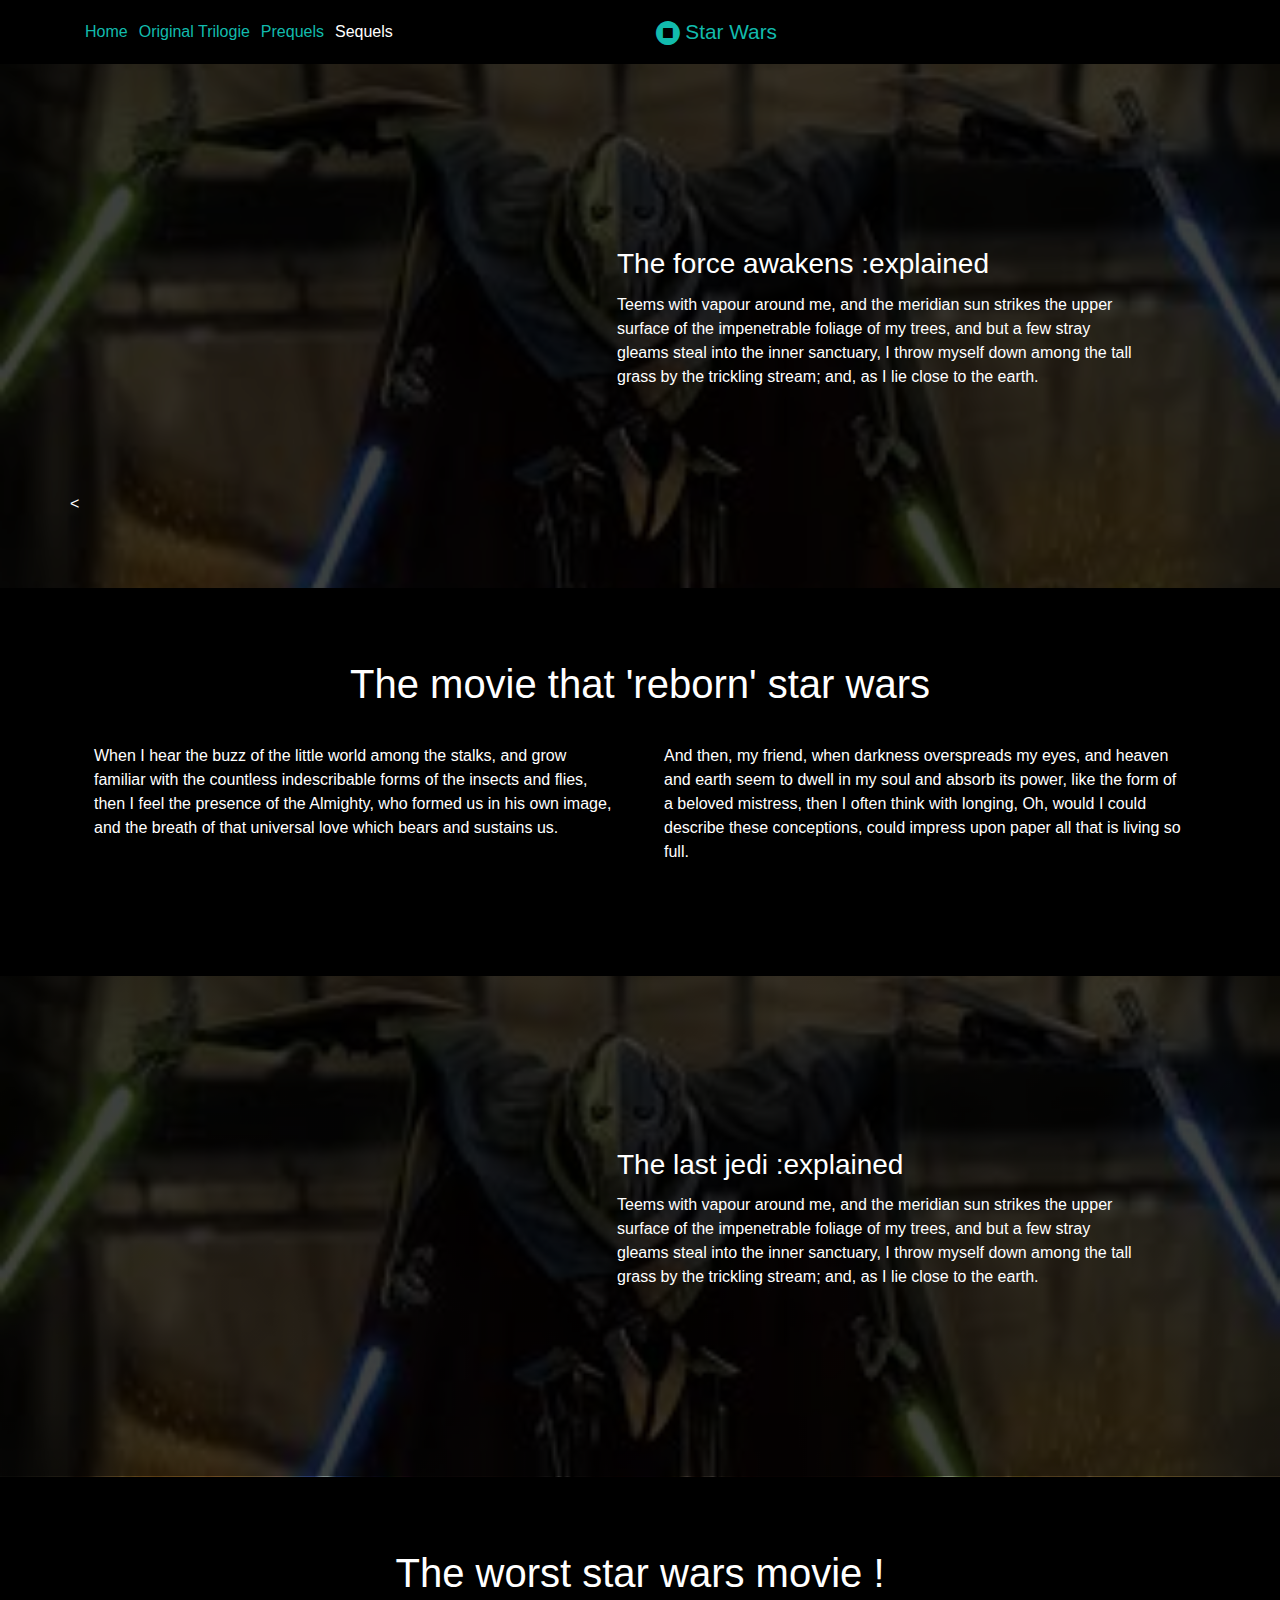
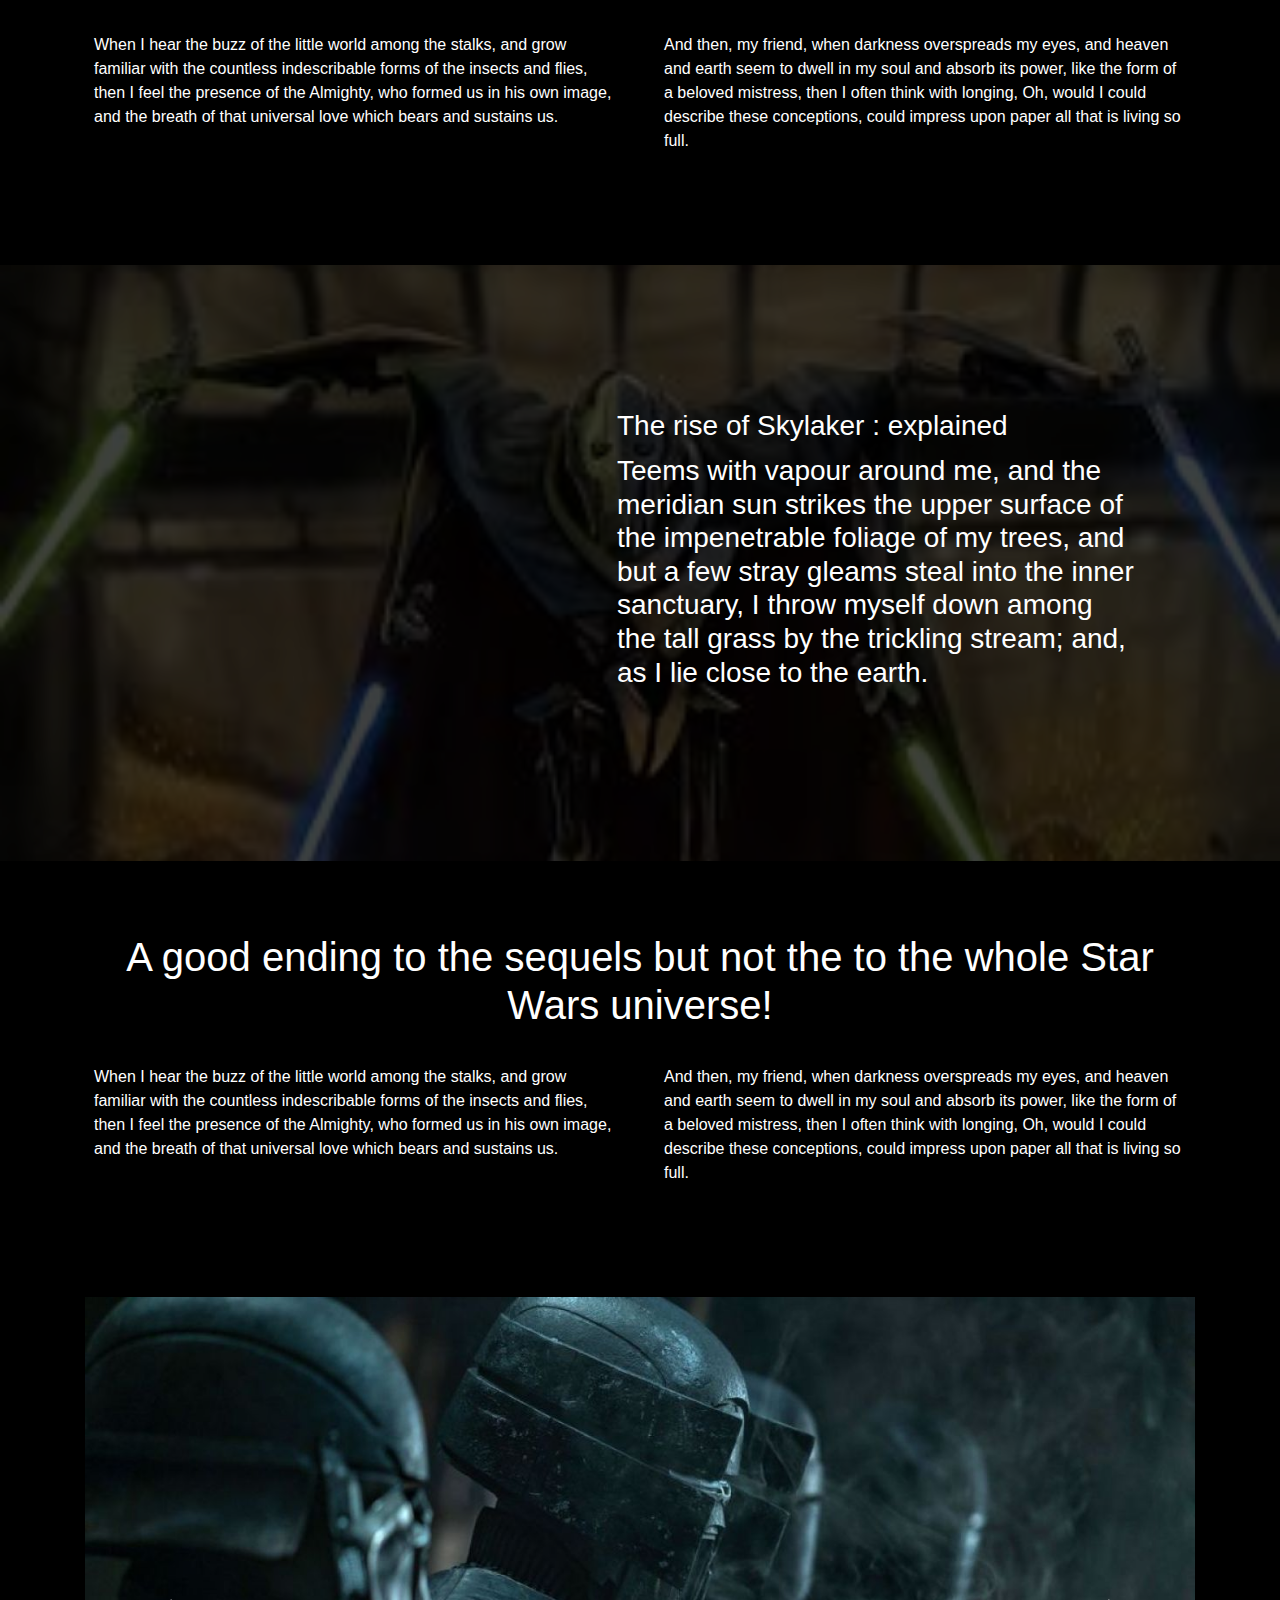
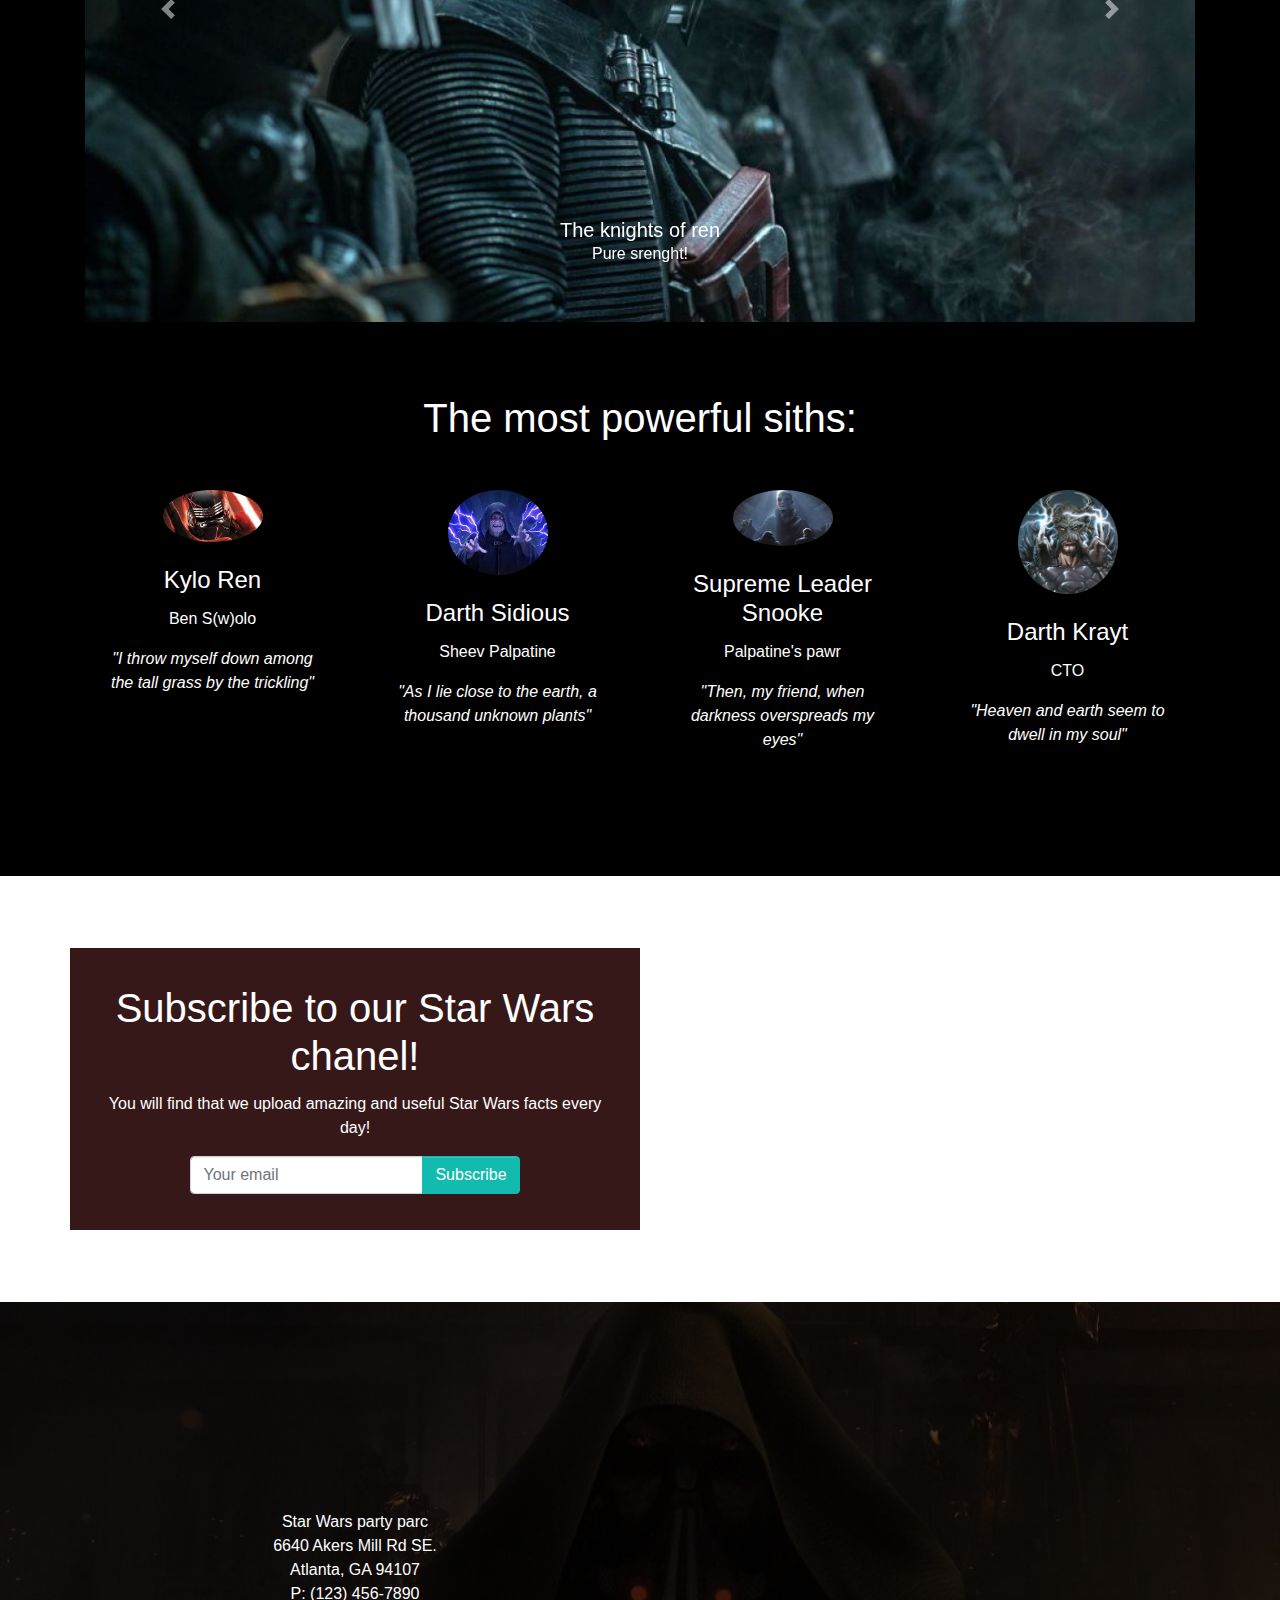
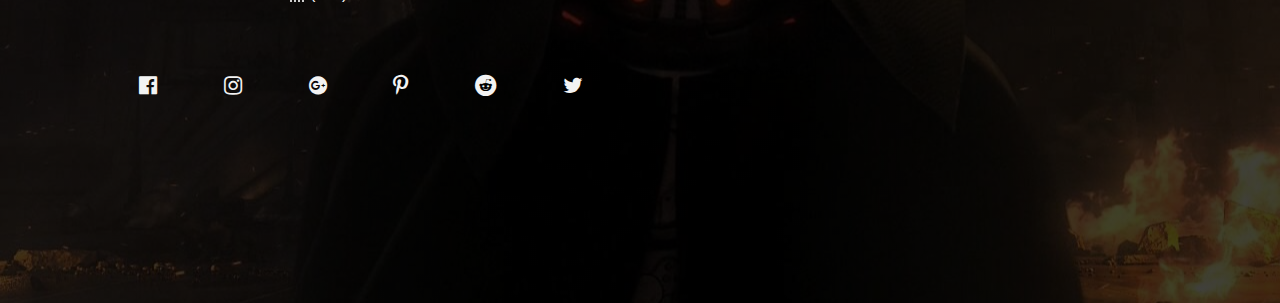
<file: sequels.html>
<!DOCTYPE html>
<html>

<head>
    <title>Star Wars</title>
    <meta charset="utf-8">
    <meta name="viewport" content="width=device-width, initial-scale=1">
    <link rel="stylesheet" href="https://cdnjs.cloudflare.com/ajax/libs/font-awesome/4.7.0/css/font-awesome.min.css"
          type="text/css">
    <link rel="stylesheet" href="css/theme.css" type="text/css">
    <link rel="stylesheet" href="css/style.css">
</head>

<body>
    <nav id="background_in_dark" class="navbar navbar-expand-lg navbar-light">
        <div class="container"> <button class="navbar-toggler navbar-toggler-right border-0 p-0" type="button"
                    data-toggle="collapse" data-target="#navbar8">
                <p class="navbar-brand text-primary mb-0">
                    <i class="fa d-inline fa-lg fa-stop-circle"></i> BRAND </p>
            </button>
            <div  class="collapse navbar-collapse" id="navbar8">
                <ul class="navbar-nav mr-auto">
                    <li class="text_in_space" class="nav-item"> <a class="a:active" class="text_in_light" class="nav-link" href="index.html">Home</a> </li>
                    <li class="text_in_space" class="nav-item"> <a class="a:active" class="text_in_light" class="nav-link" href="original_trilogie.html">Original Trilogie</a> </li>
                    <li class="text_in_space" class="nav-item"> <a class="a:active" class="text_in_light" class="nav-link" href="prequels.html">Prequels</a> </li>
                    <li class="text_in_space" class="nav-item"> <a class="text_in_light" class="nav-link" href="sequels.html">Sequels</a> </li>
                </ul>
                <p class="text-primary d-none d-md-block lead mb-0"> <i class="fa d-inline fa-lg fa-stop-circle"></i>
                    <b> Star Wars</b> </p>
                <ul class="navbar-nav ml-auto">
                    <li class="nav-item mx-1"> <a class="nav-link" href="#">
                            <i class="fa fa-github fa-fw fa-lg"></i>
                        </a> </li>
                    <li class="nav-item mx-1"> <a class="nav-link" href="#">
                            <i class="fa fa-gitlab fa-fw fa-lg"></i>
                        </a> </li>
                    <li class="nav-item mx-1"> <a class="nav-link" href="#">
                            <i class="fa fa-bitbucket fa-fw fa-lg"></i>
                        </a> </li>
                </ul>
            </div>
        </div>
    </nav>
    <div id="third-section" class="py-5 text-white">
        <div class="container">
            <div class="row">
                <div class="col-lg-5 p-0">
                    <div class="embed-responsive embed-responsive-4by3"> <<iframe width="560" height="315" src="https://www.youtube.com/embed/sGbxmsDFVnE" frameborder="0" allow="accelerometer; autoplay; encrypted-media; gyroscope; picture-in-picture" allowfullscreen></iframe>
                    </div>
                </div>
                <div class="p-5 col-lg-7 d-flex flex-column justify-content-center" style="color: black;">
                    <h3 class="text_in_white" class="display-4 mb-3">The force awakens :explained</h3>
                    <p class="text_in_white" class="lead mb-0">Teems with vapour around me, and the meridian sun strikes the upper surface of
                        the impenetrable foliage of my trees, and but a few stray gleams steal into the inner sanctuary,
                        I throw myself down among the tall grass by the trickling stream; and, as I lie close to the
                        earth.</p>
                </div>
            </div>
        </div>
    </div>
    <div id="background_in_dark" class="py-5">
        <div class="container">
            <div class="row">
                <div class="col-md-12 text-center">
                    <h1 class="text_in_white"> The movie that 'reborn' star wars </h1>
                </div>
            </div>
            <div class="row">
                <div class="col-md-6 p-3">
                    <p class="text_in_white">When I hear the buzz of the little world among the stalks, and grow familiar with the countless
                        indescribable forms of the insects and flies, then I feel the presence of the Almighty, who
                        formed us in his own image, and the breath of that universal love which bears and sustains us.
                    </p>
                </div>
                <div class="col-md-6 p-3">
                    <p class="text_in_white">And then, my friend, when darkness overspreads my eyes, and heaven and earth seem to dwell in my
                        soul and absorb its power, like the form of a beloved mistress, then I often think with longing,
                        Oh, would I could describe these conceptions, could impress upon paper all that is living so
                        full.</p>
                </div>
            </div>
        </div>
    </div>
    <div id="third-section" class="py-5 text-white">
        <div class="container">
            <div class="row">
                <div class="col-lg-5 p-0">
                    <div class="embed-responsive embed-responsive-4by3"> <iframe width="560" height="315" src="https://www.youtube.com/embed/Q0CbN8sfihY" frameborder="0" allow="accelerometer; autoplay; encrypted-media; gyroscope; picture-in-picture" allowfullscreen></iframe>
                    </div>
                </div>
                <div class="p-5 col-lg-7 d-flex flex-column justify-content-center" style="color: black;">
                    <h3 class="text_in_white" class="display-4 mb-3">The last jedi :explained</h3>
                    <p class="text_in_white" class="lead mb-0">Teems with vapour around me, and the meridian sun strikes the upper surface of
                        the impenetrable foliage of my trees, and but a few stray gleams steal into the inner sanctuary,
                        I throw myself down among the tall grass by the trickling stream; and, as I lie close to the
                        earth.</p>
                </div>
            </div>
        </div>
    </div>
    <div id="background_in_dark" class="py-5">
        <div class="container">
            <div class="row">
                <div class="col-md-12 text-center">
                    <h1 class="text_in_white"> The worst star wars movie ! </h1>
                </div>
            </div>
            <div class="row">
                <div class="col-md-6 p-3">
                    <p class="text_in_white">When I hear the buzz of the little world among the stalks, and grow familiar with the countless
                        indescribable forms of the insects and flies, then I feel the presence of the Almighty, who
                        formed us in his own image, and the breath of that universal love which bears and sustains us.
                    </p>
                </div>
                <div class="col-md-6 p-3">
                    <p class="text_in_white">And then, my friend, when darkness overspreads my eyes, and heaven and earth seem to dwell in my
                        soul and absorb its power, like the form of a beloved mistress, then I often think with longing,
                        Oh, would I could describe these conceptions, could impress upon paper all that is living so
                        full.</p>
                </div>
            </div>
        </div>
    </div>
    <div id="third-section" class="py-5 text-white">
        <div class="container">
            <div class="row">
                <div class="col-lg-5 p-0">
                    <div class="embed-responsive embed-responsive-4by3"><iframe width="560" height="315" src="https://www.youtube.com/embed/8Qn_spdM5Zg" frameborder="0" allow="accelerometer; autoplay; encrypted-media; gyroscope; picture-in-picture" allowfullscreen></iframe> 
                    </div>
                </div>
                <div class="p-5 col-lg-7 d-flex flex-column justify-content-center" style="color: black;">
                    <h3 class="text_in_white" class="display-4 mb-3">The rise of Skylaker : explained <h3>
                    <p class="text_in_white" class="lead mb-0">Teems with vapour around me, and the meridian sun strikes the upper surface of
                        the impenetrable foliage of my trees, and but a few stray gleams steal into the inner sanctuary,
                        I throw myself down among the tall grass by the trickling stream; and, as I lie close to the
                        earth.</p>
                </div>
            </div>
        </div>
    </div>
    <div id="background_in_dark" class="py-5">
        <div class="container">
            <div class="row">
                <div class="col-md-12 text-center">
                    <h1 class="text_in_white">A good ending to the sequels but not the to the whole Star Wars universe!</h1>
                </div>
            </div>
            <div class="row">
                <div class="col-md-6 p-3">
                    <p class="text_in_white">When I hear the buzz of the little world among the stalks, and grow familiar with the countless
                        indescribable forms of the insects and flies, then I feel the presence of the Almighty, who
                        formed us in his own image, and the breath of that universal love which bears and sustains us.
                    </p>
                </div>
                <div class="col-md-6 p-3">
                    <p class="text_in_white">And then, my friend, when darkness overspreads my eyes, and heaven and earth seem to dwell in my
                        soul and absorb its power, like the form of a beloved mistress, then I often think with longing,
                        Oh, would I could describe these conceptions, could impress upon paper all that is living so
                        full.</p>
                </div>
            </div>
        </div>
    </div>
    <!--Start Slider-->
    <div class="background_in_black" class="py-5">
        <div class="container">
            <div class="row">
                <div class="col-md-12">
                    <div class="carousel slide" data-ride="carousel" id="carousel">
                        <div class="carousel-inner">
                            <div class="carousel-item active"> <img class="d-block img-fluid w-100"
                                     src="images/‘Star-Wars’-Secret-Sith-Exegol-Feature-J.D.-Dillard-Matt.jpg">
                                <div class="carousel-caption">
                                    <h5 class="m-0">The knights of ren </h5>
                                    <p>Pure srenght!</p>
                                </div>
                            </div>
                            <div class="carousel-item"> <img class="d-block img-fluid w-100"
                                     src="images/kylo_ren4.jpeg.jpeg">
                                <div class="carousel-caption">
                                    <h5 class="m-0">Kylo Ren</h5>
                                    <p>with reforged mask</p>
                                </div>
                            </div>
                            <div class="carousel-item"> <img class="d-block img-fluid w-100"
                                     src="images/phasma.jpeg">
                                <div class="carousel-caption">
                                    <h5 class="m-0">Captain Phasma</h5>
                                    <p>Leader of all troops</p>
                                </div>
                            </div>
                        </div> <a class="carousel-control-prev" href="#carousel" role="button" data-slide="prev"> <span
                                  class="carousel-control-prev-icon"></span> <span class="sr-only">Previous</span> </a>
                        <a class="carousel-control-next" href="#carousel" role="button" data-slide="next"> <span
                                  class="carousel-control-next-icon"></span> <span class="sr-only">Next</span> </a>
                    </div>
                </div>
            </div>
        </div>
    </div>
    <div id="background_in_dark" class="py-5 text-center">
        <div class="container">
            <div class="row">
                <div class="mx-auto col-md-12">
                    <h1 class="text_in_light" class="mb-3">The most powerful siths:</h1>
                </div>
            </div>
            <div class="row">
                <div class="col-lg-3 col-6 p-4"> <img class="img-fluid d-block mb-3 mx-auto rounded-circle"
                         src="images/kylo_ren3.jpeg" width="100" alt="Card image cap">
                    <h4> <b class="text_in_light"> Kylo Ren</b> </h4>
                    <p class="text_in_light">Ben S(w)olo</p>
                    <p class="text_in_light" class="mb-0"> <i>"I throw myself down among the tall grass by the trickling"</i> </p>
                </div>
                <div class="col-lg-3 col-6 p-4"> <img class="img-fluid d-block mb-3 mx-auto rounded-circle"
                         src="images/Sidious.jpeg" width="100" alt="Card image cap">
                    <h4 class="text_in_light"> <b>Darth Sidious</b> </h4>
                    <p class="text_in_light">Sheev Palpatine</p>
                    <p class="text_in_light" class="mb-0"> <i>"As I lie close to the earth, a thousand unknown plants"</i> </p>
                </div>
                <div class="col-lg-3 col-6 p-4"> <img class="img-fluid d-block mb-3 mx-auto rounded-circle"
                         src="images/Snooke.jpeg" width="100">
                    <h4 class="text_in_light"> <b>Supreme Leader Snooke</b> </h4>
                    <p class="text_in_light">Palpatine's pawr</p>
                    <p class="text_in_light" class="mb-0"> <i>"Then, my friend, when darkness overspreads my eyes"</i> </p>
                </div>
                <div class="col-lg-3 col-6 p-4"> <img class="img-fluid d-block mb-3 mx-auto rounded-circle"
                         src="images/Krayt.jpeg" width="100">
                    <h4> <b class="text_in_light">Darth Krayt</b> </h4>
                    <p class="text_in_light">CTO</p>
                    <p class="text_in_light" class="mb-0"> <i>"Heaven and earth seem to dwell in my soul"</i> </p>
                </div>
            </div>
        </div>
    </div>
    <div class="py-5 text-center" id="parallax-section">
        <div class="container">
            <div id class="row">
                <div class="background_of_black p-4 col-10 mx-auto mx-md-0 col-lg-6">
                    <h1 class="text_in_light">Subscribe to our Star Wars chanel! </h1>
                    <p class="text_in_light" class="mb-4">You will find that we upload amazing and useful Star Wars facts every day!</p>
                    <form class="form-inline d-flex justify-content-center">
                        <div class="input-group"> <input type="email" class="form-control" placeholder="Your email"
                                   id="form6">
                            <div class="input-group-append"> <button class="btn btn-primary"
                                        type="button">Subscribe</button> </div>
                        </div>
                    </form>
                </div>
            </div>
        </div>
    </div>
    <div class="py-5 text-white" id="footer-section">
        <div class="container">
            <div class="row">
                <div class="col-md-6 text-center align-self-center p-4">
                    <p class="mb-5"> <strong>Star Wars party parc</strong> <br>6640 Akers Mill Rd SE. <br>Atlanta, GA
                        94107 <br> <abbr title="Phone">P:</abbr> (123) 456-7890 </p>
                    <div class="row">
                        <div class="col-md-12 d-flex align-items-center justify-content-around"> <a href="#">
                                <i class="d-block fa fa-facebook-official text-light fa-lg mx-2"></i>
                            </a> <a href="#">
                                <i class="d-block fa fa-instagram text-light fa-lg mx-2"></i>
                            </a> <a href="#">
                                <i class="d-block fa fa-google-plus-official text-light fa-lg mx-2"></i>
                            </a> <a href="#">
                                <i class="d-block fa fa-pinterest-p text-light fa-lg mx-2"></i>
                            </a> <a href="#">
                                <i class="d-block fa fa-reddit text-light fa-lg mx-2"></i>
                            </a> <a href="#">
                                <i class="d-block fa fa-twitter text-light fa-lg ml-2"></i>
                            </a> </div>
                    </div>
                </div>
                <div class="col-md-6 p-0">
                    <iframe src="https://www.google.com/maps/embed?pb=!1m18!1m12!1m3!1d3311.6408322558545!2d-84.4485059797747!3d33.89890285912666!2m3!1f0!2f0!3f0!3m2!1i1024!2i768!4f13.1!3m3!1m2!1s0x88f511d3ca49a825%3A0xd49e5a3ab24b7a9!2sAtlanta%20Star%20Wars%20Party%20%2F%20Jedi%20Training!5e0!3m2!1sfr!2sbe!4v1594030339013!5m2!1sfr!2sbe" width="600" height="450" frameborder="0" style="border:0;" allowfullscreen="" aria-hidden="false" tabindex="0"></iframe>
                </div>
            </div>
        </div>
    </div>
    <script src="js/jquery.min.js"></script>
    <script src="js/popper.min.js"></script>
    <script src="js/bootstrap.min.js"></script>
</body>

</html>
</file>
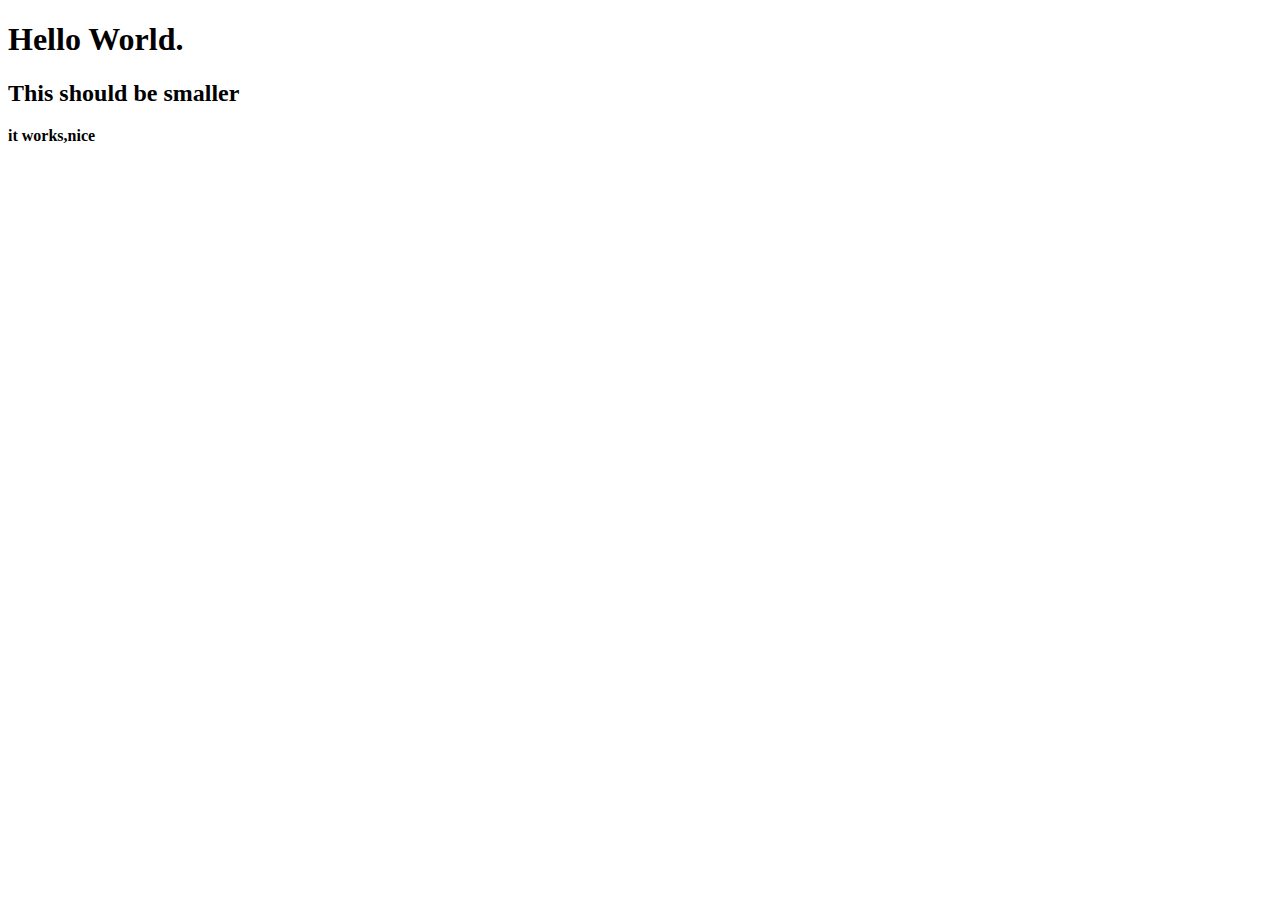
<file: text.html>
<!DOCTYPE html>
<html lang="en">
<head>
<title>First page.</title>  
    <meta charset="UTF-8">
    <meta name="viewport" content="width=device-width, initial-scale=1.0">
    <title>Document</title>
</head>
<body>
    <h1>Hello World.</h1>
    <p><h2>This should be smaller</h2></p>
    <strong>it works,nice</strong>
</body>
</html>
</file>
<file: css/style.css>
html {
    scroll-behavior: smooth;
}

#header-section {
    background-image: linear-gradient(to bottom, rgba(0, 0, 0, .75), rgba(0, 0, 0, .75)), url(../images/malgu.png);
    background-position: center center, center center;
    background-size: cover, cover;
    background-repeat: repeat, repeat;
}
#first-section {
    background-image: linear-gradient(to bottom, rgba(0, 0, 0, .75), rgba(0, 0, 0, .75)), url(../images/vader.jpeg);
    background-position: center center, center center;
    background-size: cover, cover;
    background-repeat: repeat, repeat;
}
#third-section {
    background-image: linear-gradient(to bottom, rgba(0, 0, 0, .75), rgba(0, 0, 0, .75)), url(../images/Grievous.jpeg);
    background-position: center center, center center;
    background-size: cover, cover;
    background-repeat: repeat, repeat;
}

#seconde-section{
    background-color: #2d0101;
}
#nice_color{
    color: #2f1414;
}
.text_in_white{
    color:white
}
#background_in_dark{
   background-color:black
}
.background_in_black{
    background-color:black
 }
 .background_of_black{
    background-color:rgb(54, 24, 24)
 }
.text_in_light{
    color: white;
}
.text_in_space{
display: inline-block;
    margin-right: 11px;
}
#parallax-section {
    background-image: url(../images/maul.jpeg);
    background-position: right bottom;
    background-size: cover;
    background-repeat: repeat;
    background-attachment: fixed;
}

#footer-section {
    background-image: linear-gradient(to bottom, rgba(0, 0, 0, .75), rgba(0, 0, 0, .75)), url(../images/malgu.png);
    background-position: center center, center center;
    background-size: cover, cover;
    background-repeat: repeat, repeat;
}
a:active {
  color: red;
}
</file>
